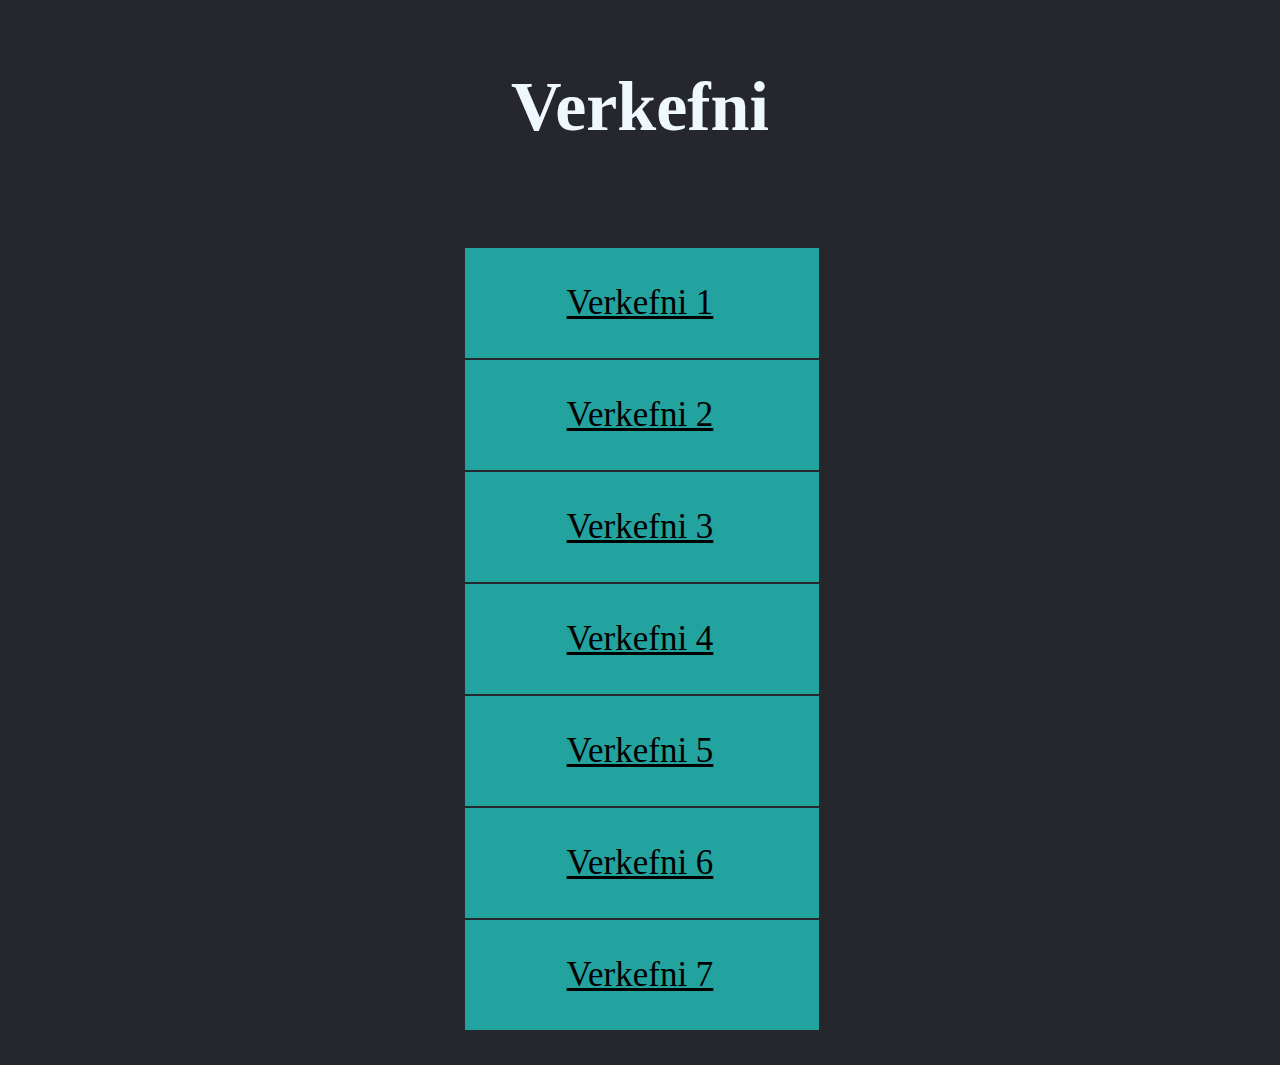
<file: index.html>
<!DOCTYPE html>
<html lang="en">
<head>
    <meta charset="UTF-8">
    <meta http-equiv="X-UA-Compatible" content="IE=edge">
    <meta name="viewport" content="width=device-width, initial-scale=1.0">
    <link rel="stylesheet" href="styles.css">
    <title>Project selector</title>
</head>
<body>
    <header>
        <div>
            <h1>Verkefni</h1>
        </div>
    </header>
    <main>
        <ul class="project-list">
            <li><a href="vef-verkefni-1-hinrik/vef-verkefni-hinrik.html">Verkefni 1</a> </li>
            <li><a href="Verkefnapakki_2-Hinrik/verkefni2_1-2.html">Verkefni 2</a> </li>
            <li><a href="vef-verkefni-3-Hinrik/index.html">Verkefni 3</a> </li>
            <li><a href="Verkefnapakki_4/index.html">Verkefni 4</a> </li>
            <li><a href="vef-verkefni-5-hinrik/verkefni-5-1.html">Verkefni 5</a> </li>
            <li><a href="verkefni-6">Verkefni 6</a> </li>
            <li><a href="vef-lokaverkefni/index.html">Verkefni 7</a> </li>
        </ul>
    </main>
</body>
</html>
</file>
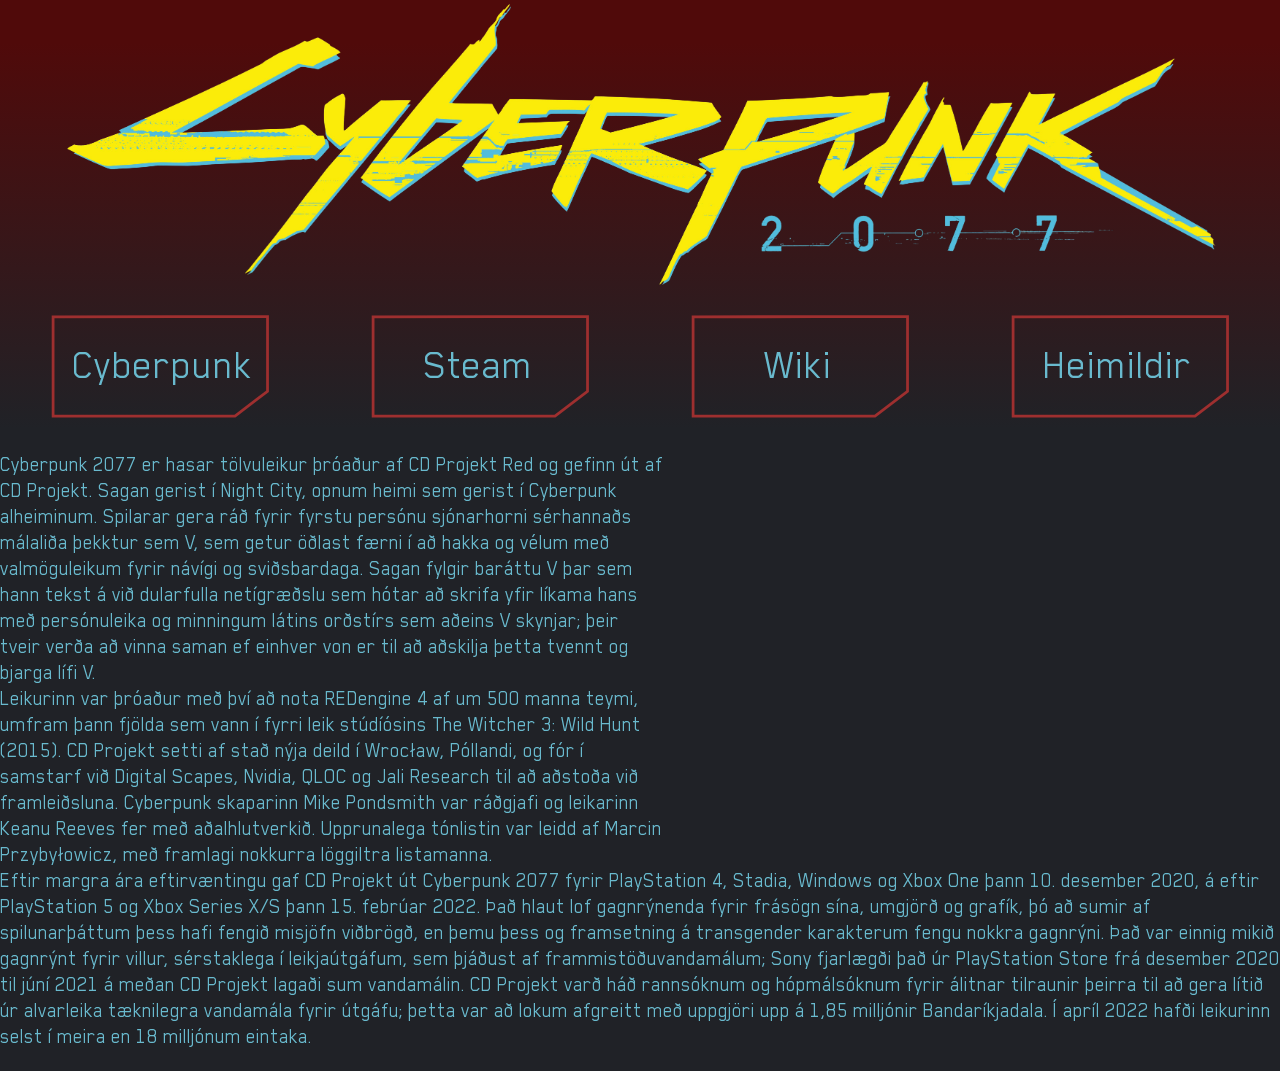
<file: vef-lokaverkefni/index.html>
<!DOCTYPE html>
<html lang="en">
<head>
    <meta charset="UTF-8">
    <meta http-equiv="X-UA-Compatible" content="IE=edge">
    <meta name="viewport" content="width=device-width, initial-scale=1.0">
    <link rel="stylesheet" type="text/css" href="styles.css">
    <title>Lokaverkefni</title>
</head>
<body>
    <header>
        <div class="img-div">
            <img src="media/cyberpunk2077.png" alt="cyberpunk2077 logo" class="logo">
        </div>
        <ul class="button-list">
            <li><div class="button-container">
                <img src="media/cut-box.svg">
                <a class="button-text" href="https://cyberpunk.net" target="_blank">Cyberpunk</a>
                </div>
            </li>
            <li><div class="button-container">
                <img src="media/cut-box.svg">
                <a class="button-text" href="https://store.steampowered.com/app/1091500/Cyberpunk_2077/" target="_blank">Steam</a>
                </div>
            </li>
            <li><div class="button-container">
                <img src="media/cut-box.svg">
                <a class="button-text" href="https://cyberpunk.fandom.com/wiki/Cyberpunk_2077" target="_blank">Wiki</a>
                </div>
            </li>
            <li><div class="button-container">
                <img src="media/cut-box.svg">
                <a class="button-text" href="heimildir.html">Heimildir</a>
                </div>
            </li>
        </ul>
    </header>
    <main>
        <iframe width="800" height="450" src="https://www.youtube-nocookie.com/embed/8X2kIfS6fb8" title="YouTube video player" frameborder="0" allow="accelerometer; autoplay; clipboard-write; encrypted-media; gyroscope; picture-in-picture" allowfullscreen></iframe>
        <p>Cyberpunk 2077 er hasar tölvuleikur þróaður af CD Projekt Red og gefinn út af CD Projekt. Sagan gerist í Night City, opnum heimi sem gerist í Cyberpunk alheiminum. Spilarar gera ráð fyrir fyrstu persónu sjónarhorni sérhannaðs málaliða þekktur sem V, sem getur öðlast færni í að hakka og vélum með valmöguleikum fyrir návígi og sviðsbardaga. Sagan fylgir baráttu V þar sem hann tekst á við dularfulla netígræðslu sem hótar að skrifa yfir líkama hans með persónuleika og minningum látins orðstírs sem aðeins V skynjar; þeir tveir verða að vinna saman ef einhver von er til að aðskilja þetta tvennt og bjarga lífi V. <br/>
    
            Leikurinn var þróaður með því að nota REDengine 4 af um 500 manna teymi, umfram þann fjölda sem vann í fyrri leik stúdíósins The Witcher 3: Wild Hunt (2015). CD Projekt setti af stað nýja deild í Wrocław, Póllandi, og fór í samstarf við Digital Scapes, Nvidia, QLOC og Jali Research til að aðstoða við framleiðsluna. Cyberpunk skaparinn Mike Pondsmith var ráðgjafi og leikarinn Keanu Reeves fer með aðalhlutverkið. Upprunalega tónlistin var leidd af Marcin Przybyłowicz, með framlagi nokkurra löggiltra listamanna. <br/>
            
            Eftir margra ára eftirvæntingu gaf CD Projekt út Cyberpunk 2077 fyrir PlayStation 4, Stadia, Windows og Xbox One þann 10. desember 2020, á eftir PlayStation 5 og Xbox Series X/S þann 15. febrúar 2022. Það hlaut lof gagnrýnenda fyrir frásögn sína, umgjörð og grafík, þó að sumir af spilunarþáttum þess hafi fengið misjöfn viðbrögð, en þemu þess og framsetning á transgender karakterum fengu nokkra gagnrýni. Það var einnig mikið gagnrýnt fyrir villur, sérstaklega í leikjaútgáfum, sem þjáðust af frammistöðuvandamálum; Sony fjarlægði það úr PlayStation Store frá desember 2020 til júní 2021 á meðan CD Projekt lagaði sum vandamálin. CD Projekt varð háð rannsóknum og hópmálsóknum fyrir álitnar tilraunir þeirra til að gera lítið úr alvarleika tæknilegra vandamála fyrir útgáfu; þetta var að lokum afgreitt með uppgjöri upp á 1,85 milljónir Bandaríkjadala. Í apríl 2022 hafði leikurinn selst í meira en 18 milljónum eintaka. <br/>
        </p>
    </main>

</body>
</html>
</file>
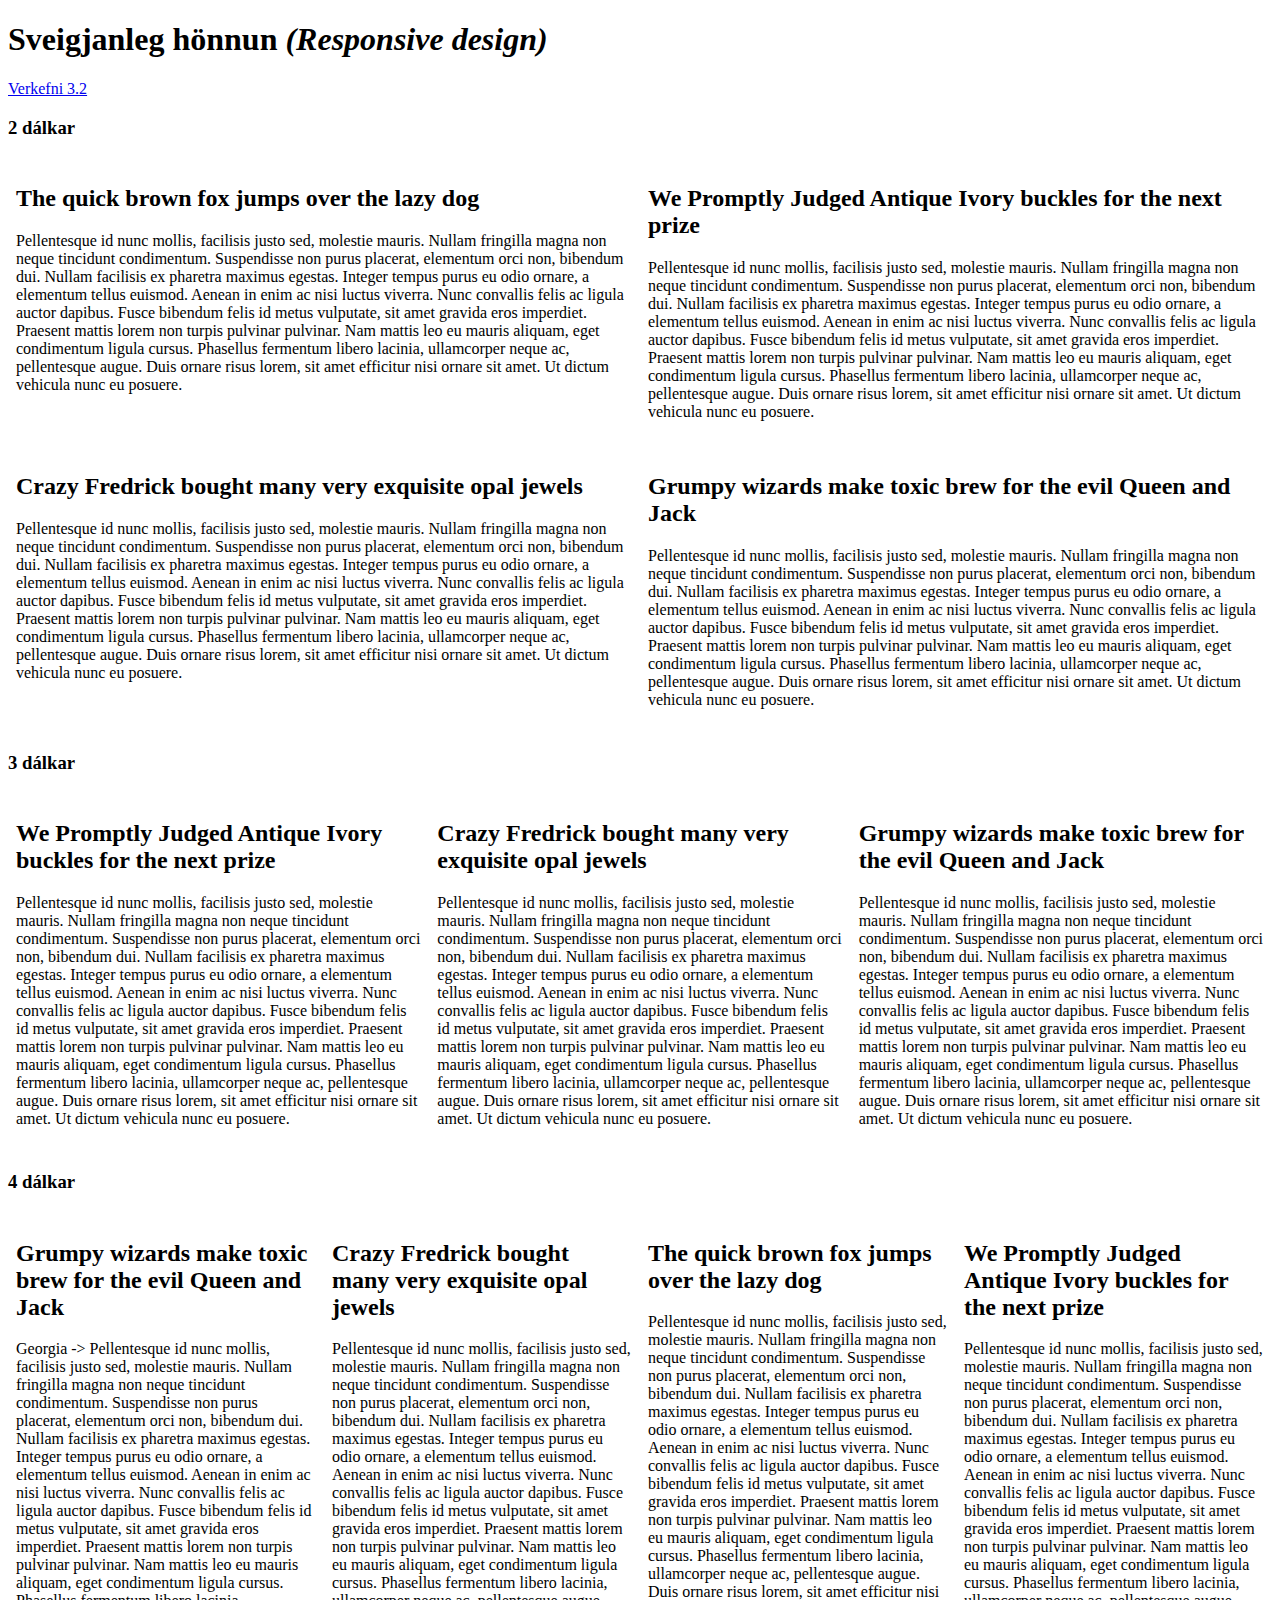
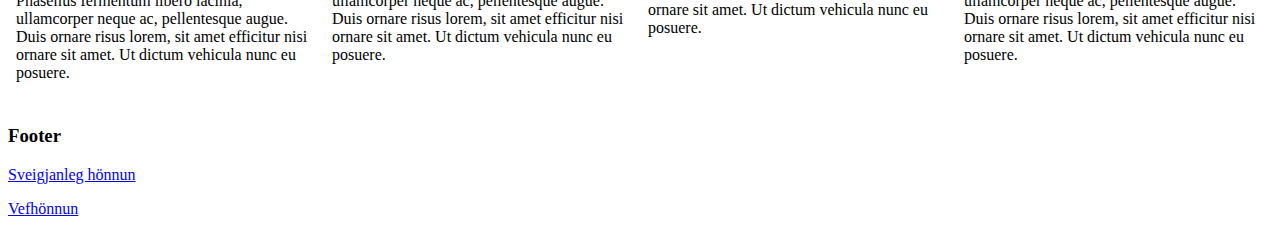
<file: vef-verkefni-3-Hinrik/index.html>
<!DOCTYPE html>
<html>
<head>
	<meta charset="utf-8">
	<meta name="viewport" content="width=device-width, initial-scale=1.0">
	<meta name="description" content="CSS Grid, Responsive Design, Svegjanleg hönnun">
	<meta name="author" content="GJG">
	<title>Verkefni 3.1 Sveigjanleg hönnun</title>
	<link rel="stylesheet" type="text/css" href="style.css"><!-- tengdu þína stílsíðu hér -->
</head>
<body>
	<header>
		<h1>Sveigjanleg hönnun <em>(Responsive design)</em></h1>
		<p><a href="../verkefni-32/">Verkefni 3.2</a></p>
	</header>
	<h3>2 dálkar</h3>
	<section class="col-2"><!--ath-->
		<div>
			<h2>The quick brown fox jumps over the lazy dog</h2>
			<p>Pellentesque id nunc mollis, facilisis justo sed, molestie mauris. Nullam fringilla magna non neque tincidunt condimentum. Suspendisse non purus placerat, elementum orci non, bibendum dui. Nullam facilisis ex pharetra maximus egestas. Integer tempus purus eu odio ornare, a elementum tellus euismod. Aenean in enim ac nisi luctus viverra. Nunc convallis felis ac ligula auctor dapibus. Fusce bibendum felis id metus vulputate, sit amet gravida eros imperdiet. Praesent mattis lorem non turpis pulvinar pulvinar. Nam mattis leo eu mauris aliquam, eget condimentum ligula cursus. Phasellus fermentum libero lacinia, ullamcorper neque ac, pellentesque augue. Duis ornare risus lorem, sit amet efficitur nisi ornare sit amet. Ut dictum vehicula nunc eu posuere.
			</p>
		</div>
		<div>
			<h2>We Promptly Judged Antique Ivory buckles for the next prize</h2>
			<p>Pellentesque id nunc mollis, facilisis justo sed, molestie mauris. Nullam fringilla magna non neque tincidunt condimentum. Suspendisse non purus placerat, elementum orci non, bibendum dui. Nullam facilisis ex pharetra maximus egestas. Integer tempus purus eu odio ornare, a elementum tellus euismod. Aenean in enim ac nisi luctus viverra. Nunc convallis felis ac ligula auctor dapibus. Fusce bibendum felis id metus vulputate, sit amet gravida eros imperdiet. Praesent mattis lorem non turpis pulvinar pulvinar. Nam mattis leo eu mauris aliquam, eget condimentum ligula cursus. Phasellus fermentum libero lacinia, ullamcorper neque ac, pellentesque augue. Duis ornare risus lorem, sit amet efficitur nisi ornare sit amet. Ut dictum vehicula nunc eu posuere.
			</p>
		</div>
		<div>
			<h2>Crazy Fredrick bought many very exquisite opal jewels</h2>
			<p>Pellentesque id nunc mollis, facilisis justo sed, molestie mauris. Nullam fringilla magna non neque tincidunt condimentum. Suspendisse non purus placerat, elementum orci non, bibendum dui. Nullam facilisis ex pharetra maximus egestas. Integer tempus purus eu odio ornare, a elementum tellus euismod. Aenean in enim ac nisi luctus viverra. Nunc convallis felis ac ligula auctor dapibus. Fusce bibendum felis id metus vulputate, sit amet gravida eros imperdiet. Praesent mattis lorem non turpis pulvinar pulvinar. Nam mattis leo eu mauris aliquam, eget condimentum ligula cursus. Phasellus fermentum libero lacinia, ullamcorper neque ac, pellentesque augue. Duis ornare risus lorem, sit amet efficitur nisi ornare sit amet. Ut dictum vehicula nunc eu posuere.
			</p>		
		</div>
		<div>
			<h2>Grumpy wizards make toxic brew for the evil Queen and Jack</h2>
			<p>Pellentesque id nunc mollis, facilisis justo sed, molestie mauris. Nullam fringilla magna non neque tincidunt condimentum. Suspendisse non purus placerat, elementum orci non, bibendum dui. Nullam facilisis ex pharetra maximus egestas. Integer tempus purus eu odio ornare, a elementum tellus euismod. Aenean in enim ac nisi luctus viverra. Nunc convallis felis ac ligula auctor dapibus. Fusce bibendum felis id metus vulputate, sit amet gravida eros imperdiet. Praesent mattis lorem non turpis pulvinar pulvinar. Nam mattis leo eu mauris aliquam, eget condimentum ligula cursus. Phasellus fermentum libero lacinia, ullamcorper neque ac, pellentesque augue. Duis ornare risus lorem, sit amet efficitur nisi ornare sit amet. Ut dictum vehicula nunc eu posuere.
			</p>		
		</div>
	</section>
	<h3>3 dálkar</h3>
	<section class="col-3"><!--ath-->
		<div>
			<h2>We Promptly Judged Antique Ivory buckles for the next prize</h2>
			<p>Pellentesque id nunc mollis, facilisis justo sed, molestie mauris. Nullam fringilla magna non neque tincidunt condimentum. Suspendisse non purus placerat, elementum orci non, bibendum dui. Nullam facilisis ex pharetra maximus egestas. Integer tempus purus eu odio ornare, a elementum tellus euismod. Aenean in enim ac nisi luctus viverra. Nunc convallis felis ac ligula auctor dapibus. Fusce bibendum felis id metus vulputate, sit amet gravida eros imperdiet. Praesent mattis lorem non turpis pulvinar pulvinar. Nam mattis leo eu mauris aliquam, eget condimentum ligula cursus. Phasellus fermentum libero lacinia, ullamcorper neque ac, pellentesque augue. Duis ornare risus lorem, sit amet efficitur nisi ornare sit amet. Ut dictum vehicula nunc eu posuere.</p>
		</div>
		<div>
			<h2>Crazy Fredrick bought many very exquisite opal jewels</h2>
			<p>Pellentesque id nunc mollis, facilisis justo sed, molestie mauris. Nullam fringilla magna non neque tincidunt condimentum. Suspendisse non purus placerat, elementum orci non, bibendum dui. Nullam facilisis ex pharetra maximus egestas. Integer tempus purus eu odio ornare, a elementum tellus euismod. Aenean in enim ac nisi luctus viverra. Nunc convallis felis ac ligula auctor dapibus. Fusce bibendum felis id metus vulputate, sit amet gravida eros imperdiet. Praesent mattis lorem non turpis pulvinar pulvinar. Nam mattis leo eu mauris aliquam, eget condimentum ligula cursus. Phasellus fermentum libero lacinia, ullamcorper neque ac, pellentesque augue. Duis ornare risus lorem, sit amet efficitur nisi ornare sit amet. Ut dictum vehicula nunc eu posuere.</p>
		</div>
		<div>
			<h2>Grumpy wizards make toxic brew for the evil Queen and Jack</h2>
			<p>Pellentesque id nunc mollis, facilisis justo sed, molestie mauris. Nullam fringilla magna non neque tincidunt condimentum. Suspendisse non purus placerat, elementum orci non, bibendum dui. Nullam facilisis ex pharetra maximus egestas. Integer tempus purus eu odio ornare, a elementum tellus euismod. Aenean in enim ac nisi luctus viverra. Nunc convallis felis ac ligula auctor dapibus. Fusce bibendum felis id metus vulputate, sit amet gravida eros imperdiet. Praesent mattis lorem non turpis pulvinar pulvinar. Nam mattis leo eu mauris aliquam, eget condimentum ligula cursus. Phasellus fermentum libero lacinia, ullamcorper neque ac, pellentesque augue. Duis ornare risus lorem, sit amet efficitur nisi ornare sit amet. Ut dictum vehicula nunc eu posuere.</p>
		</div>
	</section>
	<h3>4 dálkar</h3>
    <section class="col-4"><!--ath-->
        <div>  
            <h2>Grumpy wizards make toxic brew for the evil Queen and Jack</h2>
			<p>Georgia -> Pellentesque id nunc mollis, facilisis justo sed, molestie mauris. Nullam fringilla magna non neque tincidunt condimentum. Suspendisse non purus placerat, elementum orci non, bibendum dui. Nullam facilisis ex pharetra maximus egestas. Integer tempus purus eu odio ornare, a elementum tellus euismod. Aenean in enim ac nisi luctus viverra. Nunc convallis felis ac ligula auctor dapibus. Fusce bibendum felis id metus vulputate, sit amet gravida eros imperdiet. Praesent mattis lorem non turpis pulvinar pulvinar. Nam mattis leo eu mauris aliquam, eget condimentum ligula cursus. Phasellus fermentum libero lacinia, ullamcorper neque ac, pellentesque augue. Duis ornare risus lorem, sit amet efficitur nisi ornare sit amet. Ut dictum vehicula nunc eu posuere.
			</p>
        </div>
        <div>  
            <h2>Crazy Fredrick bought many very exquisite opal jewels</h2>
			<p>Pellentesque id nunc mollis, facilisis justo sed, molestie mauris. Nullam fringilla magna non neque tincidunt condimentum. Suspendisse non purus placerat, elementum orci non, bibendum dui. Nullam facilisis ex pharetra maximus egestas. Integer tempus purus eu odio ornare, a elementum tellus euismod. Aenean in enim ac nisi luctus viverra. Nunc convallis felis ac ligula auctor dapibus. Fusce bibendum felis id metus vulputate, sit amet gravida eros imperdiet. Praesent mattis lorem non turpis pulvinar pulvinar. Nam mattis leo eu mauris aliquam, eget condimentum ligula cursus. Phasellus fermentum libero lacinia, ullamcorper neque ac, pellentesque augue. Duis ornare risus lorem, sit amet efficitur nisi ornare sit amet. Ut dictum vehicula nunc eu posuere.
			</p>
        </div> 
        <div>  
            <h2>The quick brown fox jumps over the lazy dog</h2>
			<p>Pellentesque id nunc mollis, facilisis justo sed, molestie mauris. Nullam fringilla magna non neque tincidunt condimentum. Suspendisse non purus placerat, elementum orci non, bibendum dui. Nullam facilisis ex pharetra maximus egestas. Integer tempus purus eu odio ornare, a elementum tellus euismod. Aenean in enim ac nisi luctus viverra. Nunc convallis felis ac ligula auctor dapibus. Fusce bibendum felis id metus vulputate, sit amet gravida eros imperdiet. Praesent mattis lorem non turpis pulvinar pulvinar. Nam mattis leo eu mauris aliquam, eget condimentum ligula cursus. Phasellus fermentum libero lacinia, ullamcorper neque ac, pellentesque augue. Duis ornare risus lorem, sit amet efficitur nisi ornare sit amet. Ut dictum vehicula nunc eu posuere.
			</p>		
        </div>
        <div>  
            <h2>We Promptly Judged Antique Ivory buckles for the next prize</h2>
			<p>Pellentesque id nunc mollis, facilisis justo sed, molestie mauris. Nullam fringilla magna non neque tincidunt condimentum. Suspendisse non purus placerat, elementum orci non, bibendum dui. Nullam facilisis ex pharetra maximus egestas. Integer tempus purus eu odio ornare, a elementum tellus euismod. Aenean in enim ac nisi luctus viverra. Nunc convallis felis ac ligula auctor dapibus. Fusce bibendum felis id metus vulputate, sit amet gravida eros imperdiet. Praesent mattis lorem non turpis pulvinar pulvinar. Nam mattis leo eu mauris aliquam, eget condimentum ligula cursus. Phasellus fermentum libero lacinia, ullamcorper neque ac, pellentesque augue. Duis ornare risus lorem, sit amet efficitur nisi ornare sit amet. Ut dictum vehicula nunc eu posuere.
        </div> 
    </section>
	<footer>
		<h3>Footer</h3>
		<p><a href="https://www.w3schools.com/css/css_rwd_intro.asp">Sveigjanleg hönnun</a></p>
		<p><a href="https://developer.mozilla.org/en-US/docs/Learn" target="_blank">Vefhönnun</a></p>
	</footer>
</body>
</html>
</file>
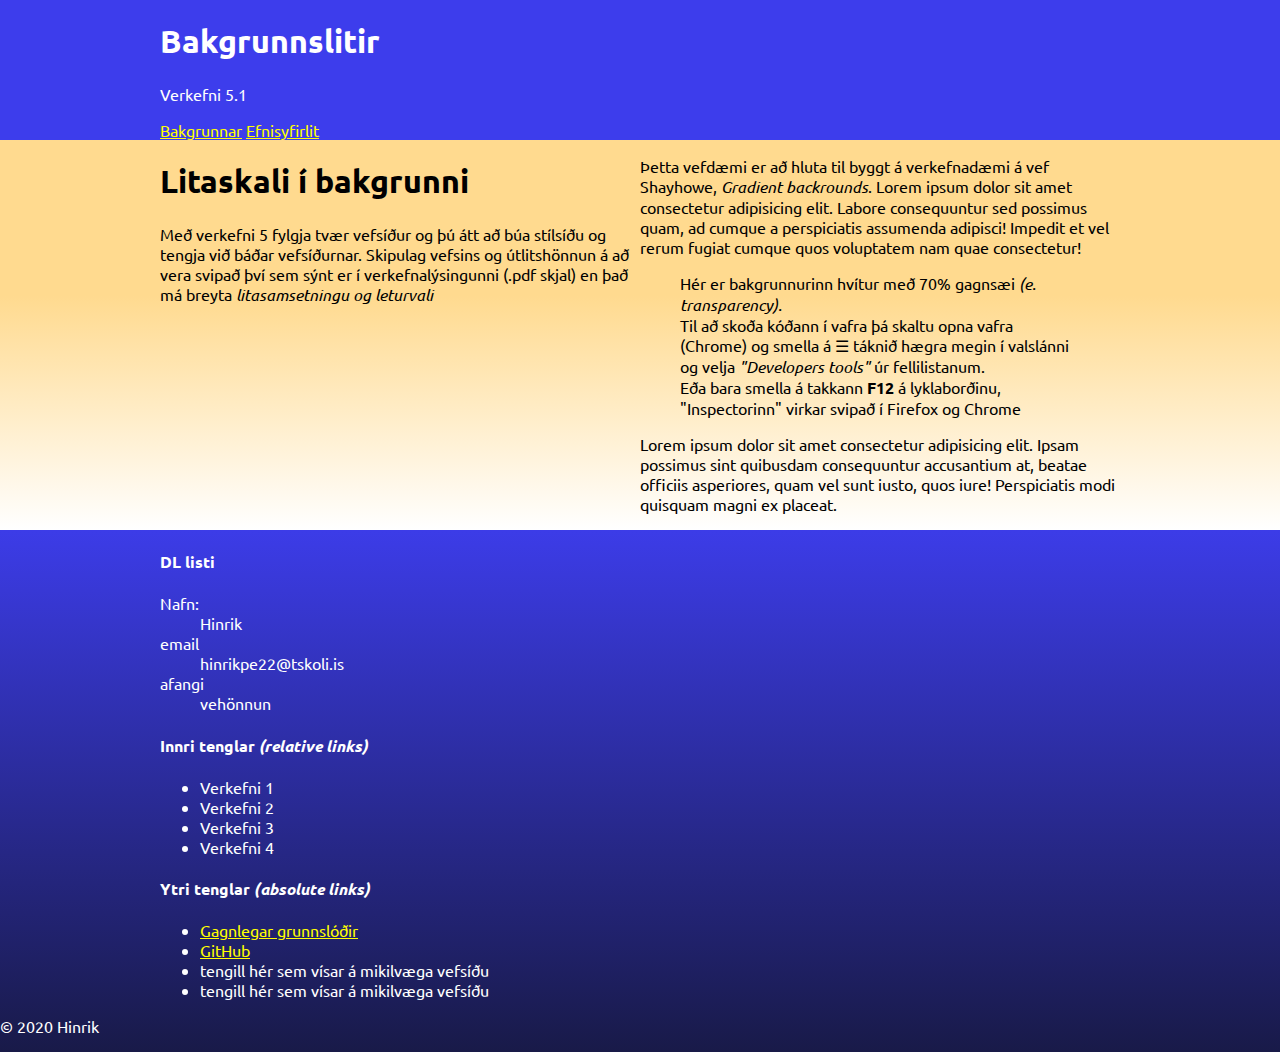
<file: Verkefnapakki_4/index.html>
<!DOCTYPE html>
<html lang="is">
  <head>
    <meta name="viewport" content="width=device-width, initial-scale=1.0">
    <meta charset="utf-8"> 
    <title>Verkefni 5.1 bakgrunnar</title>
    <link rel="stylesheet" href="4-1-styles.css">
    <link rel="stylesheet"
    href="https://fonts.googleapis.com/css?family=Ubuntu">

  </head>
  <body> 
    <header class="">
      <div>
        <h1>
          Bakgrunnslitir
        </h1>
      </div>
      <div>
        <p class="verkefni">Verkefni 5.1</p>
        <nav class="topnav">
          <a href="index.html" title="bakgrunnar">Bakgrunnar</a>
          <a href="innerlinks.html" title="Efnisyfirlit">Efnisyfirlit</a>
        </nav>
      </div>
    </header>
    <section class="gulur-bakgrunnur"> 
      <main class="">
        <section>
          <h1>Litaskali í bakgrunni </h1>
          <p>Með verkefni 5 fylgja tvær vefsíður og þú átt að búa stílsíðu og tengja við báðar vefsíðurnar. Skipulag vefsins og útlitshönnun á að vera svipað því sem sýnt er í verkefnalýsingunni (.pdf skjal) en það má breyta<em> litasamsetningu og leturvali</em></p>       
        </section>
        <section> 
          <p>Þetta vefdæmi er að hluta til byggt á verkefnadæmi á vef Shayhowe,<em> Gradient backrounds</em>. Lorem ipsum dolor sit amet consectetur adipisicing elit. Labore consequuntur sed possimus quam, ad cumque a perspiciatis assumenda adipisci! Impedit et vel rerum fugiat cumque quos voluptatem nam quae consectetur! </p>
          <blockquote>Hér er bakgrunnurinn hvítur með 70% gagnsæi <i>(e. transparency).</i><br>Til að skoða kóðann í vafra þá skaltu opna vafra (Chrome) og smella á &#9776; táknið hægra megin í valslánni og velja <em>"Developers tools"</em> úr fellilistanum.<br> Eða bara smella á takkann <b>F12</b> á lyklaborðinu, "Inspectorinn" virkar svipað í Firefox og Chrome</blockquote></p>
          <p>Lorem ipsum dolor sit amet consectetur adipisicing elit. Ipsam possimus sint quibusdam consequuntur accusantium at, beatae officiis asperiores, quam vel sunt iusto, quos iure! Perspiciatis modi quisquam magni ex placeat.</p>
        </section>
      </main>
    </section>
    <footer class="">
        <nav>
          <h4>DL listi </h4>
          <dl><!--Description list, nafn tölvupóstur og áfangi-->
            <dt>Nafn:</dt>
              <dd>Hinrik</dd>
            <dt>email</dt>
              <dd>hinrikpe22@tskoli.is</dd>
            <dt>afangi</dt>
              <dd>vehönnun</dd>
          </dl>
        </nav>
        <nav>
          <h4>Innri tenglar <em>(relative links)</em></h4>
            <ul><!-- inner links! hér þarf að aðlaga slóðir að eigin verkefnum -->
              <li>Verkefni 1</li>
              <li>Verkefni 2</li>
              <li>Verkefni 3</li>
              <li>Verkefni 4</li>
            </ul>
        </nav>
        <nav>
          <h4>Ytri tenglar <em>(absolute links)</em></h4>
          <ul> <!-- Absolute links "target _blank" opnar nýjan glugga í vafranum !aðeins notað þegar vísað er út úr eigin vef-->
            <li> 
              <a href="https://vefgrunnur.github.io/bjargir.html" target="_blank" title="Vefgrunnur">Gagnlegar grunnslóðir</a>        
            </li>  
            <li>
              <a href="https://github.com" target="_blank" title="GitHub frumsíða">GitHub</a>
            </li>
            <li>
              tengill hér sem vísar á mikilvæga vefsíðu 
            </li>
            <li>
                tengill hér sem vísar á mikilvæga vefsíðu 
            </li>
        </nav>
      </footer>
    <p class="copy">&copy; 2020 Hinrik</p>
  </body>
</html>
</file>
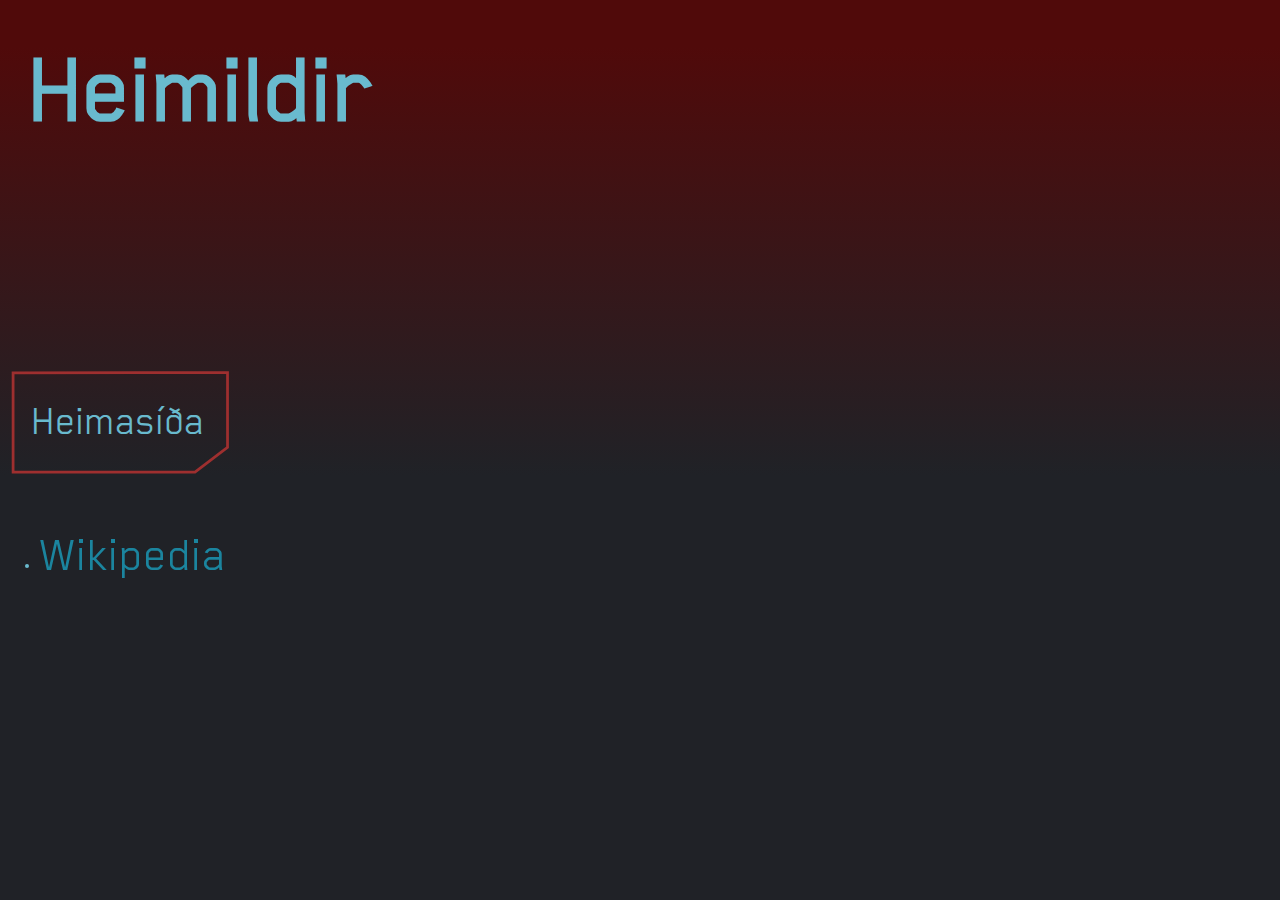
<file: vef-lokaverkefni/heimildir.html>
<!DOCTYPE html>
<html lang="en">
<head>
    <meta charset="UTF-8">
    <meta http-equiv="X-UA-Compatible" content="IE=edge">
    <meta name="viewport" content="width=device-width, initial-scale=1.0">
    <link rel="stylesheet" type="text/css" href="styles.css">
    <title>Heimildir</title>
</head>
<body>
    <header>
        <h1 style="height: 300px; font-size: 100px; margin: 0px; padding: 30px;">Heimildir</h1>
        <div class="button-container">
            <img src="media/cut-box.svg">
            <a class="button-text" href="index.html">Heimasíða</a>
        </div>
    </header>
    <main>
        <ul style="margin-top:50px ;">
            <li><a href="https://en.wikipedia.org/wiki/Cyberpunk_2077" class="heimildalink" target="_blank">Wikipedia</a></li>
        </ul>
    </main>
</body>
</html>
</file>
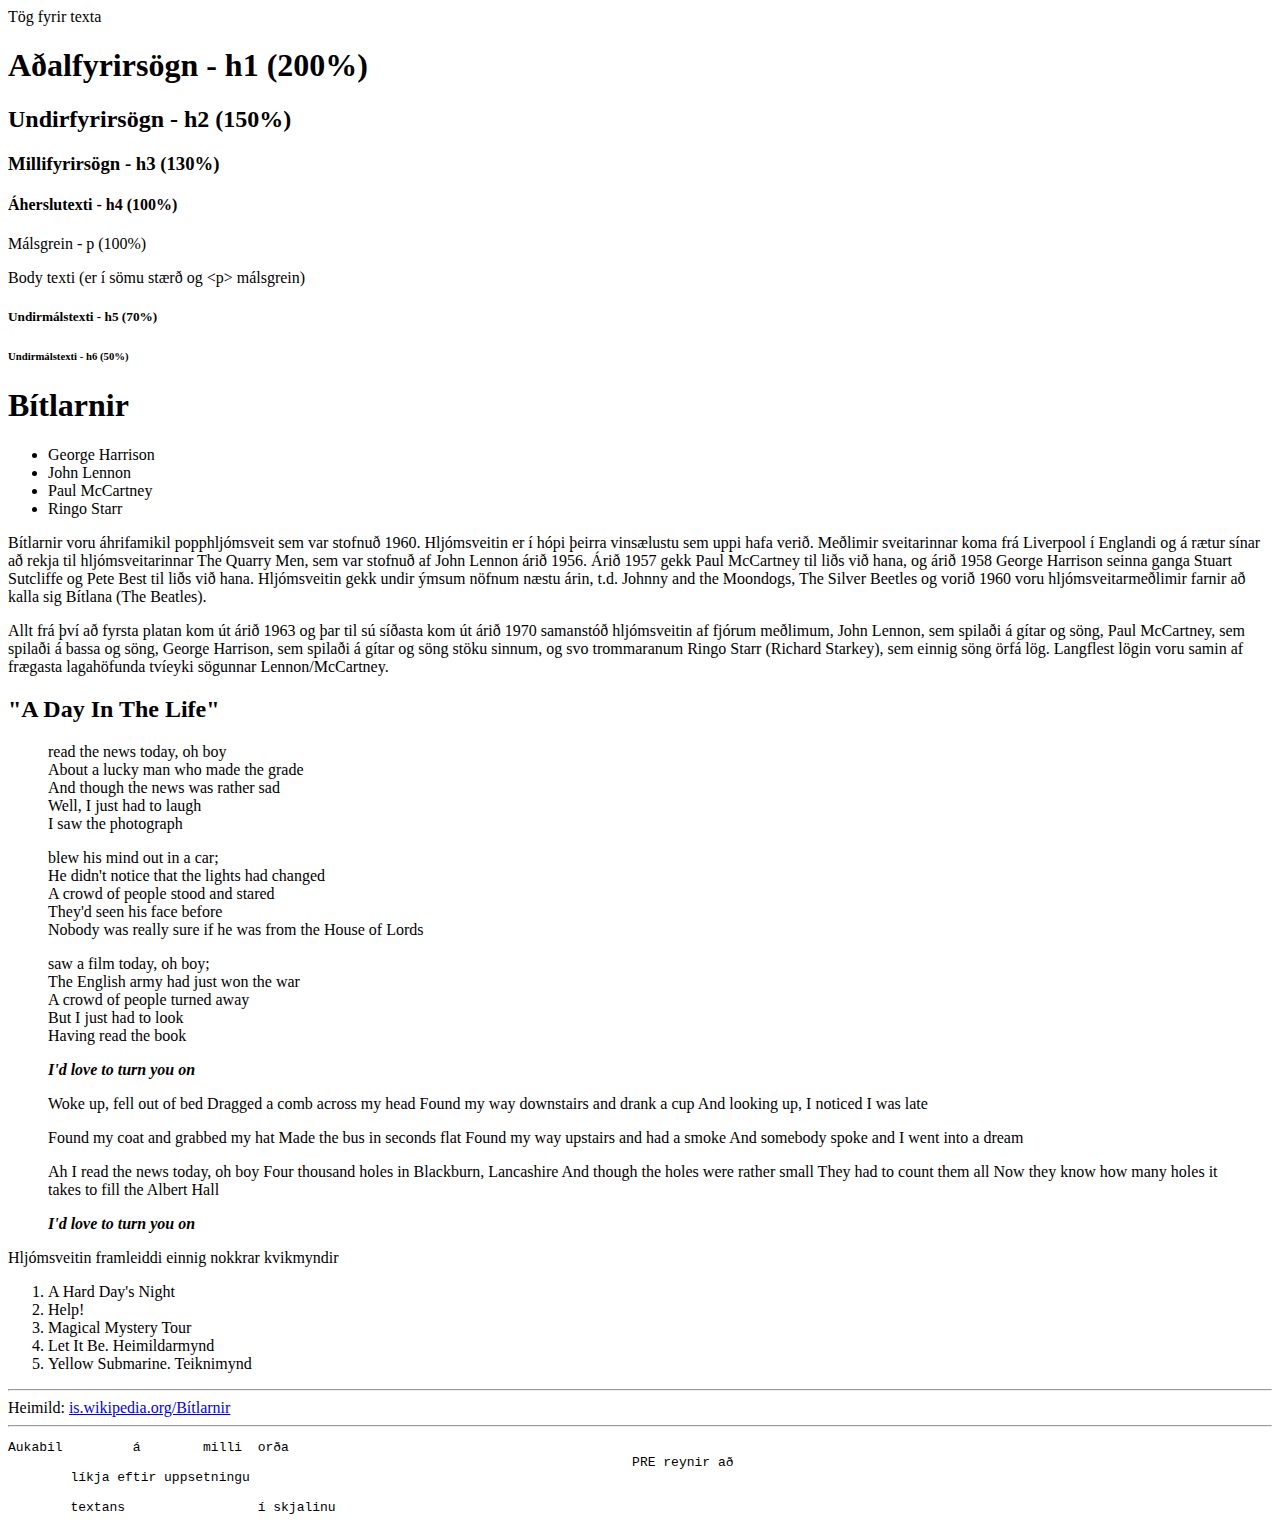
<file: vef-verkefni-1-hinrik/vef-verfefni1-noCss.html>
<!DOCTYPE html>
<html lang="en">
  <head>
    <meta charset="UTF-8">
    <meta name="viewport" content="width=device-width, initial-scale=1.0">
    <meta http-equiv="X-UA-Compatible" content="ie=edge">
    <title>Bítlarnir</title>
  </head>
  <body>
	Tög fyrir texta

<h1>Aðalfyrirsögn - h1 (200%)</h1>

<h2>Undirfyrirsögn - h2 (150%)</h2>

<h3>Millifyrirsögn - h3 (130%)</h3>

<h4>Áherslutexti - h4 (100%)</h4>

<p>Málsgrein - p (100%)</p> 

Body texti (er í sömu stærð og &lt;p&gt; málsgrein)

<h5>Undirmálstexti - h5 (70%)</h5> 

<h6>Undirmálstexti - h6 (50%)</h6>

<h1>Bítlarnir</h1>
<ul>
    <li>George Harrison</li>
    <li>John Lennon</li>
    <li>Paul McCartney</li>
    <li>Ringo Starr</li>
</ul>
<p>Bítlarnir voru áhrifamikil popphljómsveit sem var stofnuð 1960. Hljómsveitin er í hópi þeirra vinsælustu sem uppi hafa verið. Meðlimir sveitarinnar koma frá Liverpool í Englandi og á rætur sínar að rekja til hljómsveitarinnar The Quarry Men, sem var stofnuð af John Lennon árið 1956. Árið 1957 gekk Paul McCartney til liðs við hana, og árið 1958 George Harrison seinna ganga Stuart Sutcliffe og Pete Best til liðs við hana. Hljómsveitin gekk undir ýmsum nöfnum næstu árin, t.d. Johnny and the Moondogs, The Silver Beetles og vorið 1960 voru hljómsveitarmeðlimir farnir að kalla sig Bítlana (The Beatles).</p>

<p>Allt frá því að fyrsta platan kom út árið 1963 og þar til sú síðasta kom út árið 1970 samanstóð hljómsveitin af fjórum meðlimum, John Lennon, sem spilaði á gítar og söng, Paul McCartney, sem spilaði á bassa og söng, George Harrison, sem spilaði á gítar og söng stöku sinnum, og svo trommaranum Ringo Starr (Richard Starkey), sem einnig söng örfá lög. Langflest lögin voru samin af frægasta lagahöfunda tvíeyki sögunnar Lennon/McCartney. </p>

<h2><strong>"A Day In The Life"</strong></h2>

<blockquote> read the news today, oh boy<br>
About a lucky man who made the grade<br>
And though the news was rather sad<br>
Well, I just had to laugh<br>
I saw the photograph</blockquote>

<blockquote> blew his mind out in a car;<br>
He didn't notice that the lights had changed<br>
A crowd of people stood and stared<br>
They'd seen his face before<br>
Nobody was really sure if he was from the House of Lords</blockquote>

<blockquote> saw a film today, oh boy;<br>
The English army had just won the war<br>
A crowd of people turned away<br>
But I just had to look<br>
Having read the book</blockquote>

<blockquote><strong><em>I'd love to turn you on</em></strong></blockquote>

<blockquote>Woke up, fell out of bed
Dragged a comb across my head
Found my way downstairs and drank a cup
And looking up, I noticed I was late</blockquote>

<blockquote>Found my coat and grabbed my hat
Made the bus in seconds flat
Found my way upstairs and had a smoke
And somebody spoke and I went into a dream</blockquote> 

<blockquote>Ah I read the news today, oh boy
Four thousand holes in Blackburn, Lancashire
And though the holes were rather small
They had to count them all
Now they know how many holes it takes to fill the Albert Hall</blockquote>

<blockquote><strong><em>I'd love to turn you on</em></strong></blockquote>

<p>Hljómsveitin framleiddi einnig nokkrar kvikmyndir</p>
<ol>
    <li>A Hard Day's Night </li>
    <li>Help!</li>
    <li>Magical Mystery Tour</li>
    <li>Let It Be. Heimildarmynd</li>
    <li>Yellow Submarine. Teiknimynd</li>
</ol>
<hr>
Heimild: <a href="https://is.wikipedia.org/wiki/B%C3%ADtlarnir">is.wikipedia.org/Bítlarnir</a>
<hr>
<pre>
Aukabil  	á 	 milli 	orða
										PRE reynir að 
	líkja eftir uppsetningu 

	textans			í skjalinu
</pre>
  </body>
</html>
</file>
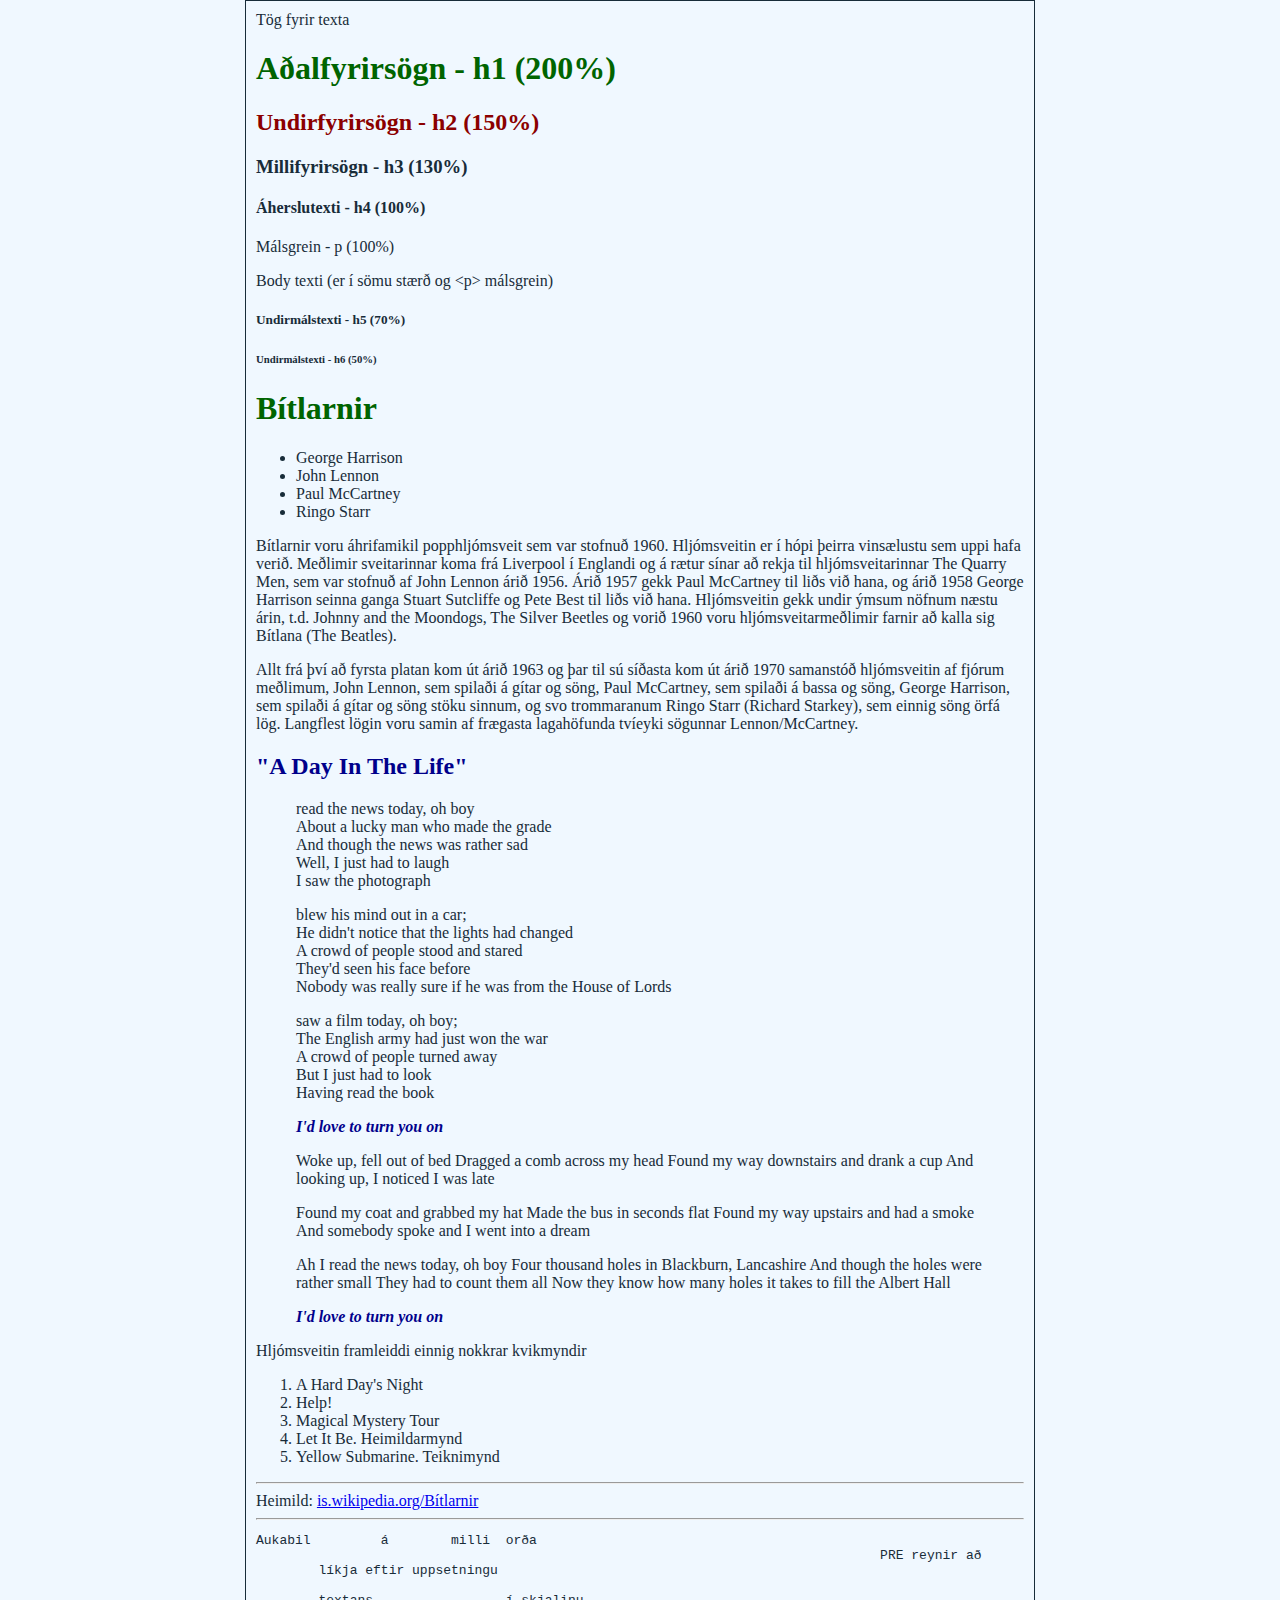
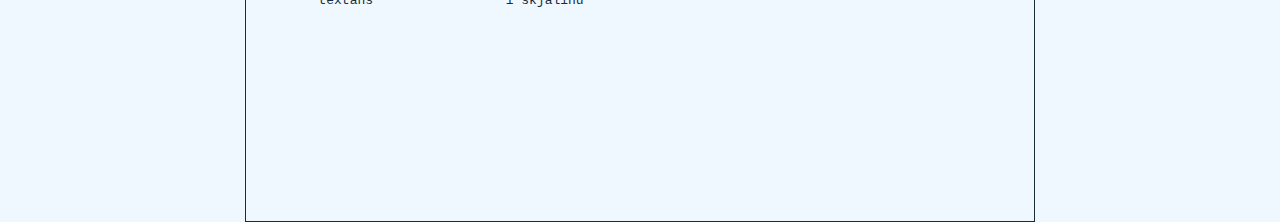
<file: vef-verkefni-1-hinrik/vef-verkefni-hinrik.html>
<!DOCTYPE html>
<html lang="en">
  <head>
    <meta charset="UTF-8">
    <meta name="viewport" content="width=device-width, initial-scale=1.0">
    <meta http-equiv="X-UA-Compatible" content="ie=edge">
    <title>Bítlarnir</title>
    <link rel="stylesheet" href="stuff-style.css">
  </head>
  <body>
	Tög fyrir texta

<h1>Aðalfyrirsögn - h1 (200%)</h1>

<h2>Undirfyrirsögn - h2 (150%)</h2>

<h3>Millifyrirsögn - h3 (130%)</h3>

<h4>Áherslutexti - h4 (100%)</h4>

<p>Málsgrein - p (100%)</p> 

Body texti (er í sömu stærð og &lt;p&gt; málsgrein)

<h5>Undirmálstexti - h5 (70%)</h5> 

<h6>Undirmálstexti - h6 (50%)</h6>

<h1>Bítlarnir</h1>
<ul>
    <li>George Harrison</li>
    <li>John Lennon</li>
    <li>Paul McCartney</li>
    <li>Ringo Starr</li>
</ul>
<p>Bítlarnir voru áhrifamikil popphljómsveit sem var stofnuð 1960. Hljómsveitin er í hópi þeirra vinsælustu sem uppi hafa verið. Meðlimir sveitarinnar koma frá Liverpool í Englandi og á rætur sínar að rekja til hljómsveitarinnar The Quarry Men, sem var stofnuð af John Lennon árið 1956. Árið 1957 gekk Paul McCartney til liðs við hana, og árið 1958 George Harrison seinna ganga Stuart Sutcliffe og Pete Best til liðs við hana. Hljómsveitin gekk undir ýmsum nöfnum næstu árin, t.d. Johnny and the Moondogs, The Silver Beetles og vorið 1960 voru hljómsveitarmeðlimir farnir að kalla sig Bítlana (The Beatles).</p>

<p>Allt frá því að fyrsta platan kom út árið 1963 og þar til sú síðasta kom út árið 1970 samanstóð hljómsveitin af fjórum meðlimum, John Lennon, sem spilaði á gítar og söng, Paul McCartney, sem spilaði á bassa og söng, George Harrison, sem spilaði á gítar og söng stöku sinnum, og svo trommaranum Ringo Starr (Richard Starkey), sem einnig söng örfá lög. Langflest lögin voru samin af frægasta lagahöfunda tvíeyki sögunnar Lennon/McCartney. </p>

<h2 class="quote"><strong>"A Day In The Life"</strong></h2>

<blockquote> read the news today, oh boy<br>
About a lucky man who made the grade<br>
And though the news was rather sad<br>
Well, I just had to laugh<br>
I saw the photograph</blockquote>

<blockquote> blew his mind out in a car;<br>
He didn't notice that the lights had changed<br>
A crowd of people stood and stared<br>
They'd seen his face before<br>
Nobody was really sure if he was from the House of Lords</blockquote>

<blockquote> saw a film today, oh boy;<br>
The English army had just won the war<br>
A crowd of people turned away<br>
But I just had to look<br>
Having read the book</blockquote>

<blockquote class="quote"><strong><em>I'd love to turn you on</em></strong></blockquote>

<blockquote>Woke up, fell out of bed
Dragged a comb across my head
Found my way downstairs and drank a cup
And looking up, I noticed I was late</blockquote>

<blockquote>Found my coat and grabbed my hat
Made the bus in seconds flat
Found my way upstairs and had a smoke
And somebody spoke and I went into a dream</blockquote> 

<blockquote>Ah I read the news today, oh boy
Four thousand holes in Blackburn, Lancashire
And though the holes were rather small
They had to count them all
Now they know how many holes it takes to fill the Albert Hall</blockquote>

<blockquote class="quote"><strong><em>I'd love to turn you on</em></strong></blockquote>

<p>Hljómsveitin framleiddi einnig nokkrar kvikmyndir</p>
<ol>
    <li>A Hard Day's Night </li>
    <li>Help!</li>
    <li>Magical Mystery Tour</li>
    <li>Let It Be. Heimildarmynd</li>
    <li>Yellow Submarine. Teiknimynd</li>
</ol>
<hr>
Heimild: <a href="https://is.wikipedia.org/wiki/B%C3%ADtlarnir">is.wikipedia.org/Bítlarnir</a>
<hr>
<pre>
Aukabil  	á 	 milli 	orða
										PRE reynir að 
	líkja eftir uppsetningu 

	textans			í skjalinu
</pre>
  </body>
</html>
</file>
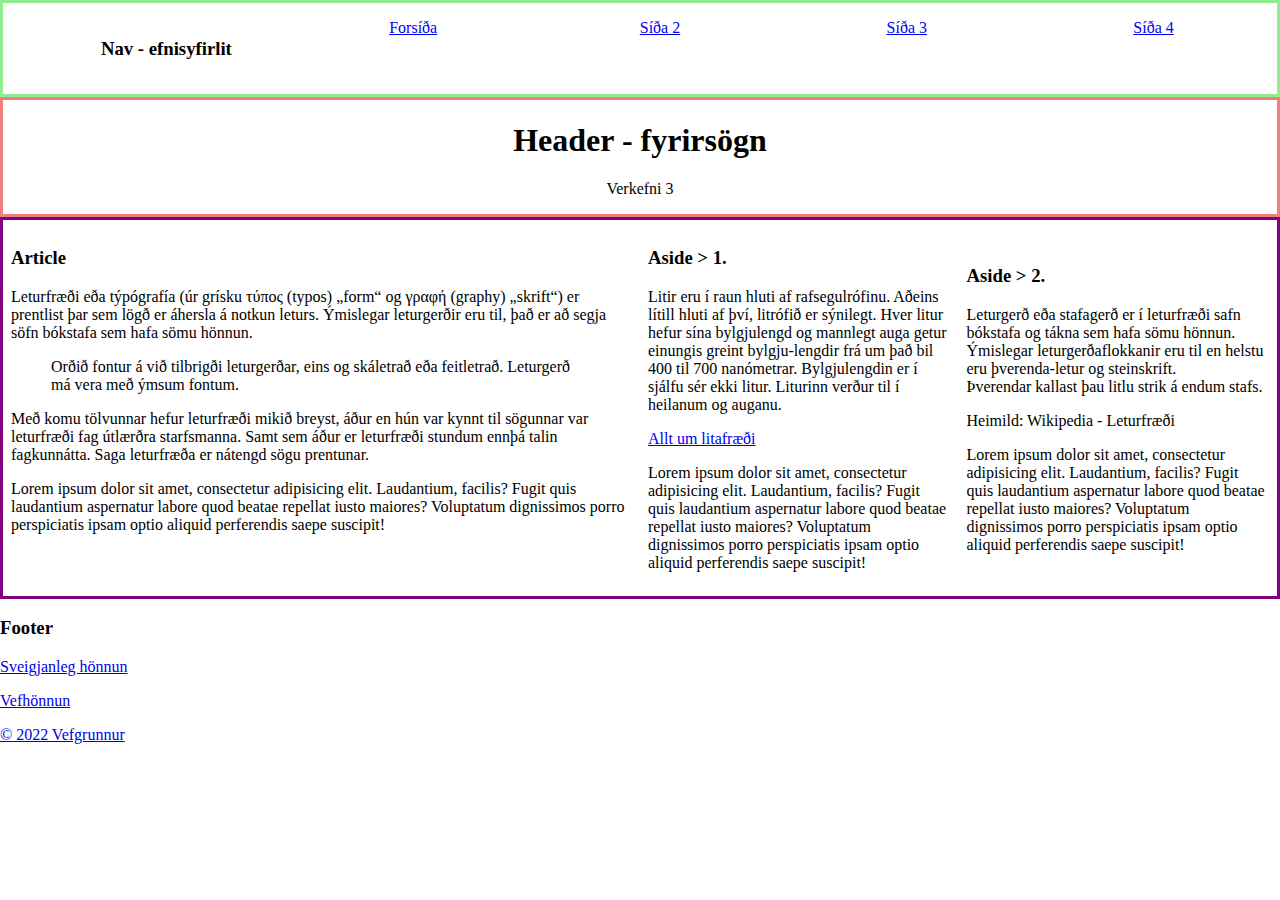
<file: vef-verkefni-3-Hinrik/semantics.html>
<!DOCTYPE html> 
<html> 
<head>
	<meta charset="utf-8">
	<meta name="viewport" content="width=device-width, initial-scale=1.0">
	<meta name="description" content="HTML layout, CSS Grid, Responsive Design, Svegjanleg hönnun">
	<meta name="author" content="Guðmundur Jón Guðjónsson">
	<title>Skipulag vefsíðu með Grid</title>
	<link rel="stylesheet" type="text/css" href="style-semantics.css">
</head>
<body>
	<nav class="topnav">
		<ul class="topmenu">
            <li><h3>Nav - efnisyfirlit</h3></li>
            <li><a href="index.html">Forsíða</a> </li>
            <li><a href="#">Síða 2</a></li>
            <li><a href="#">Síða 3</a></li> 
            <li><a href="#">Síða 4</a> </li>
        </ul>
	</nav>
	<header class="header">
		<h1>Header - fyrirsögn</h1>
		<p>Verkefni 3</p>
	</header>
	<main class="main">
		<article class="art1">
			<h3>Article </h3>
			<p>Leturfræði eða týpógrafía (úr grísku τύπος (typos) „form“ og γραφή (graphy) „skrift“) er prentlist þar sem lögð er áhersla á notkun leturs. Ýmislegar leturgerðir eru til, það er að segja söfn bókstafa sem hafa sömu hönnun. </p>
			<blockquote>Orðið fontur á við tilbrigði leturgerðar, eins og skáletrað eða feitletrað. Leturgerð má vera með ýmsum fontum.</blockquote>
			<p>Með komu tölvunnar hefur leturfræði mikið breyst, áður en hún var kynnt til sögunnar var leturfræði fag útlærðra starfsmanna. Samt sem áður er leturfræði stundum ennþá talin fagkunnátta. Saga leturfræða er nátengd sögu prentunar.
			</p>
            <p>Lorem ipsum dolor sit amet, consectetur adipisicing elit. Laudantium, facilis? Fugit quis laudantium aspernatur labore quod beatae repellat iusto maiores? Voluptatum dignissimos porro perspiciatis ipsam optio aliquid perferendis saepe suscipit!</p>
		</article>
        <aside class="as1">			
            <h3>Aside > 1.</h3>
            <p>Litir eru í raun hluti af rafsegulrófinu. Aðeins lítill hluti af því, litrófið er sýnilegt. Hver litur hefur sína bylgjulengd og mannlegt auga getur einungis greint bylgju-<wbr>lengdir frá um það bil 400 til 700 nanómetrar. Bylgjulengdin er í sjálfu sér ekki litur. Liturinn verður til í heilanum og auganu.
            </p><p><a href="http://vefir.multimedia.is/hafdis/lit/">Allt um litafræði</a></p>
            <p>Lorem ipsum dolor sit amet, consectetur adipisicing elit. Laudantium, facilis? Fugit quis laudantium aspernatur labore quod beatae repellat iusto maiores? Voluptatum dignissimos porro perspiciatis ipsam optio aliquid perferendis saepe suscipit!</p>
        </aside>
        <aside class="as2">
            <h3>Aside > 2.</h3>
            <p>Leturgerð eða stafagerð er í leturfræði safn bókstafa og tákna sem hafa sömu hönnun. Ýmislegar leturgerða<wbr>flokkanir eru til en helstu eru þverenda-<wbr>letur og steinskrift. <br>Þverendar kallast þau litlu strik á endum stafs.</p> 
            <p>Heimild: Wikipedia - Leturfræði</p>
            <p>Lorem ipsum dolor sit amet, consectetur adipisicing elit. Laudantium, facilis? Fugit quis laudantium aspernatur labore quod beatae repellat iusto maiores? Voluptatum dignissimos porro perspiciatis ipsam optio aliquid perferendis saepe suscipit!</p>
        </aside>
	</main>
	<footer class="footer">
		<h3>Footer</h3>
		<p><a href="https://www.w3schools.com/css/css_rwd_intro.asp">Sveigjanleg hönnun</a></p>
		<p><a href="https://developer.mozilla.org/en-US/docs/Learn" target="_blank">Vefhönnun</a></p>
		<p><a href="https://vefgrunnur.github.io">&copy; 2022 Vefgrunnur</a></p>
	</footer>
</body>
</html>
</file>
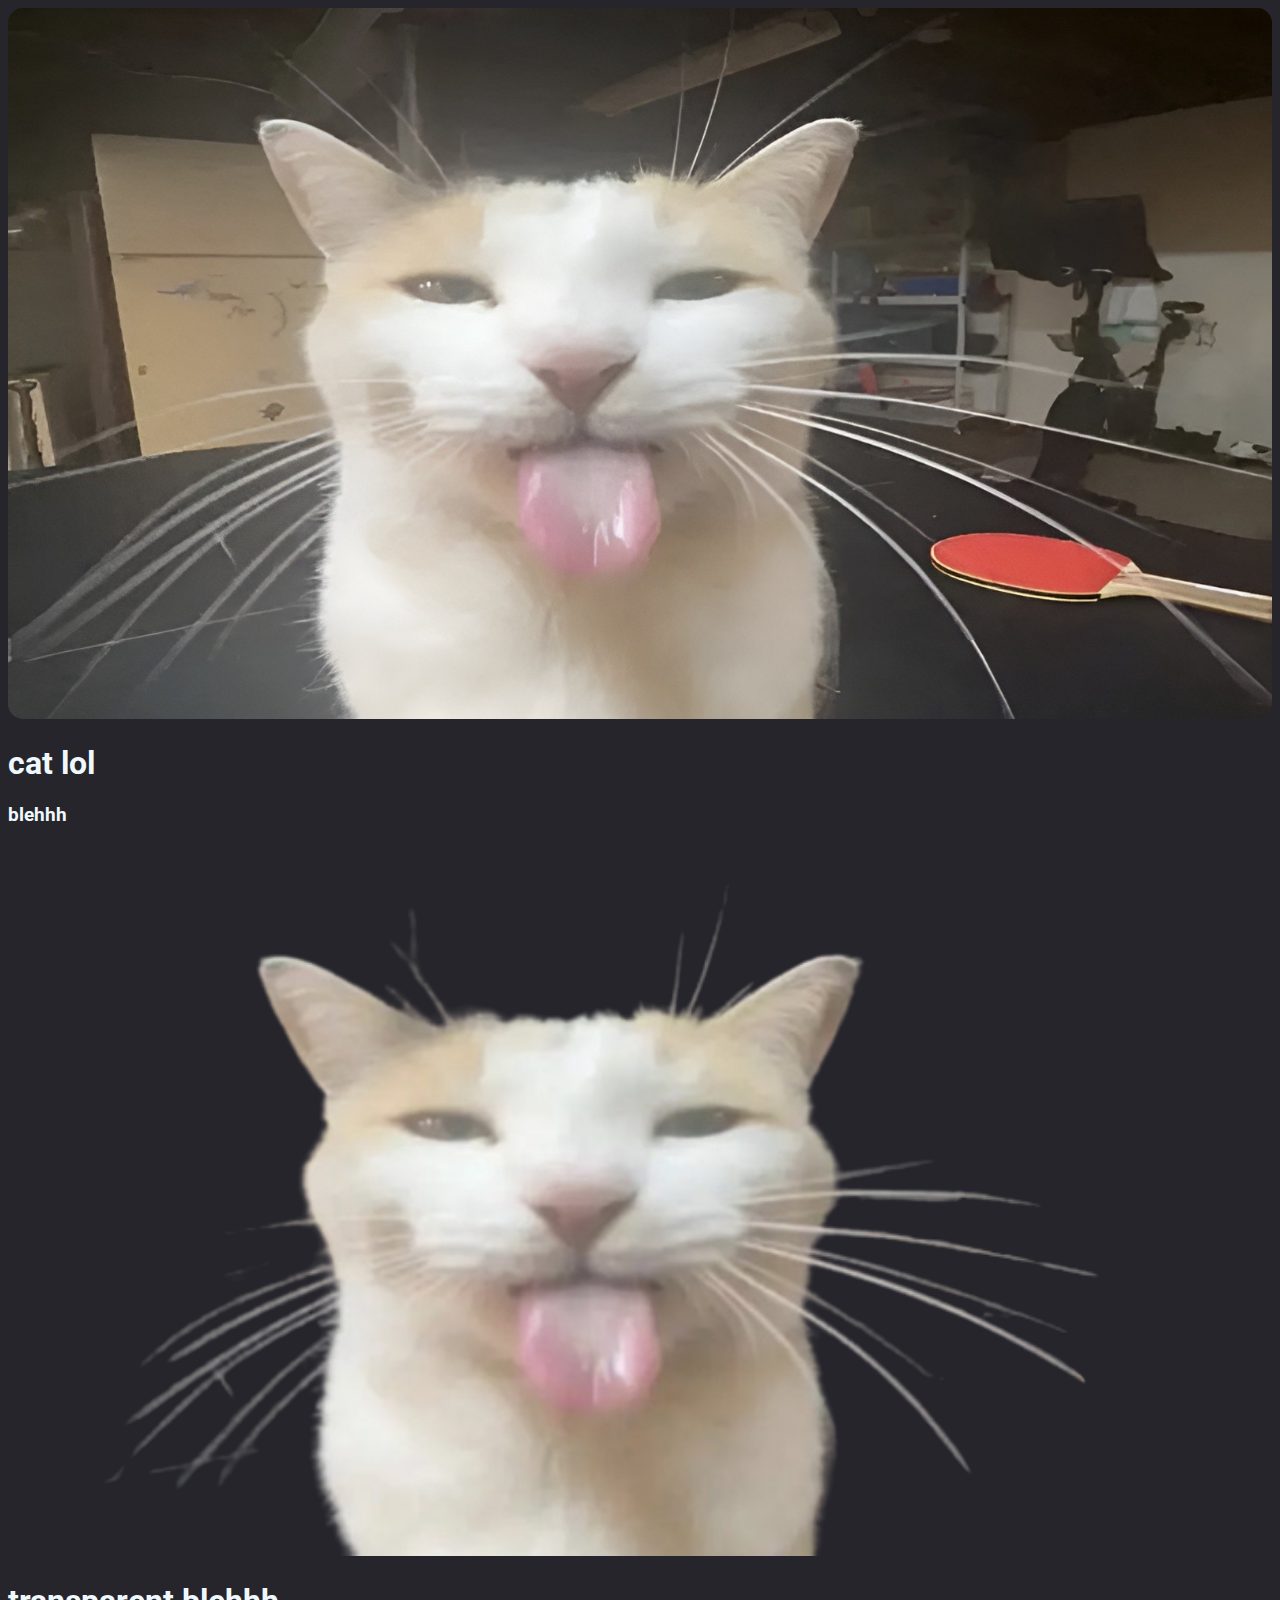
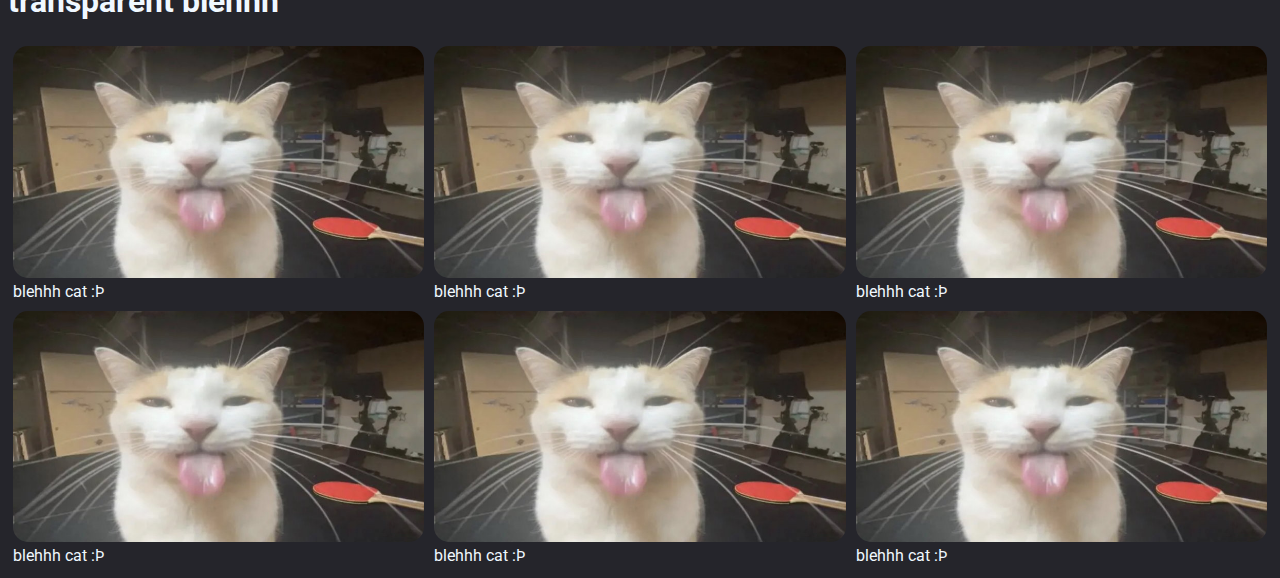
<file: vef-verkefni-5-hinrik/verkefni-5-1.html>
<!DOCTYPE html>
<html lang="en">
<head>
    <meta charset="UTF-8">
    <meta http-equiv="X-UA-Compatible" content="IE=edge">
    <meta name="viewport" content="width=device-width, initial-scale=1.0">
    <link rel="stylesheet" type="text/css" href="style.css">
    <link rel="stylesheet"
    href="https://fonts.googleapis.com/css?family=Roboto">
    <title>verkefni 5.1</title>
</head>
<body>
    <picture>
        <source media="(min-width:130em)" srcset="blehhh_4X.jpg">
        <source media="(min-width:80em)" srcset="blehhh_2X.jpg">
        <source media="(min-width:48em)" srcset="blehhh.jpg">
        <source media="(min-width:30em)" srcset="blehhh.jpg">
        <img src="blehhh-cropped.jpg" alt="blehhh cat" style="width: 100%;">
    </picture>
    <h1>cat lol</h1>
    <h3>blehhh</h3>
    <img class="transparent" src="blehhh-transparent.png" alt="blehhh cat with transparent background" style="width: 100%;">
    <h1>transparent blehhh</h1>
    <main> 
        <figure>
            <img src="blehhh.jpg" alt="blehhh cat" style="width: 100%;">
            <figcaption>blehhh cat :Þ </figcaption>
        </figure>
        <figure>
            <img src="blehhh.jpg" alt="blehhh cat" style="width: 100%;">
            <figcaption>blehhh cat :Þ</figcaption>
        </figure>
        <figure>
            <img src="blehhh.jpg" alt="blehhh cat" style="width: 100%;">
            <figcaption>blehhh cat :Þ</figcaption>
        </figure>
        <figure>
            <img src="blehhh.jpg" alt="blehhh cat" style="width: 100%;">
            <figcaption>blehhh cat :Þ</figcaption>
        </figure>
        <figure>
            <img src="blehhh.jpg" alt="blehhh cat" style="width: 100%;">
            <figcaption>blehhh cat :Þ</figcaption>
        </figure>
        <figure>
            <img src="blehhh.jpg" alt="blehhh cat" style="width: 100%;">
            <figcaption>blehhh cat :Þ</figcaption>
        </figure>
    </main>
</body>
</html>
</file>
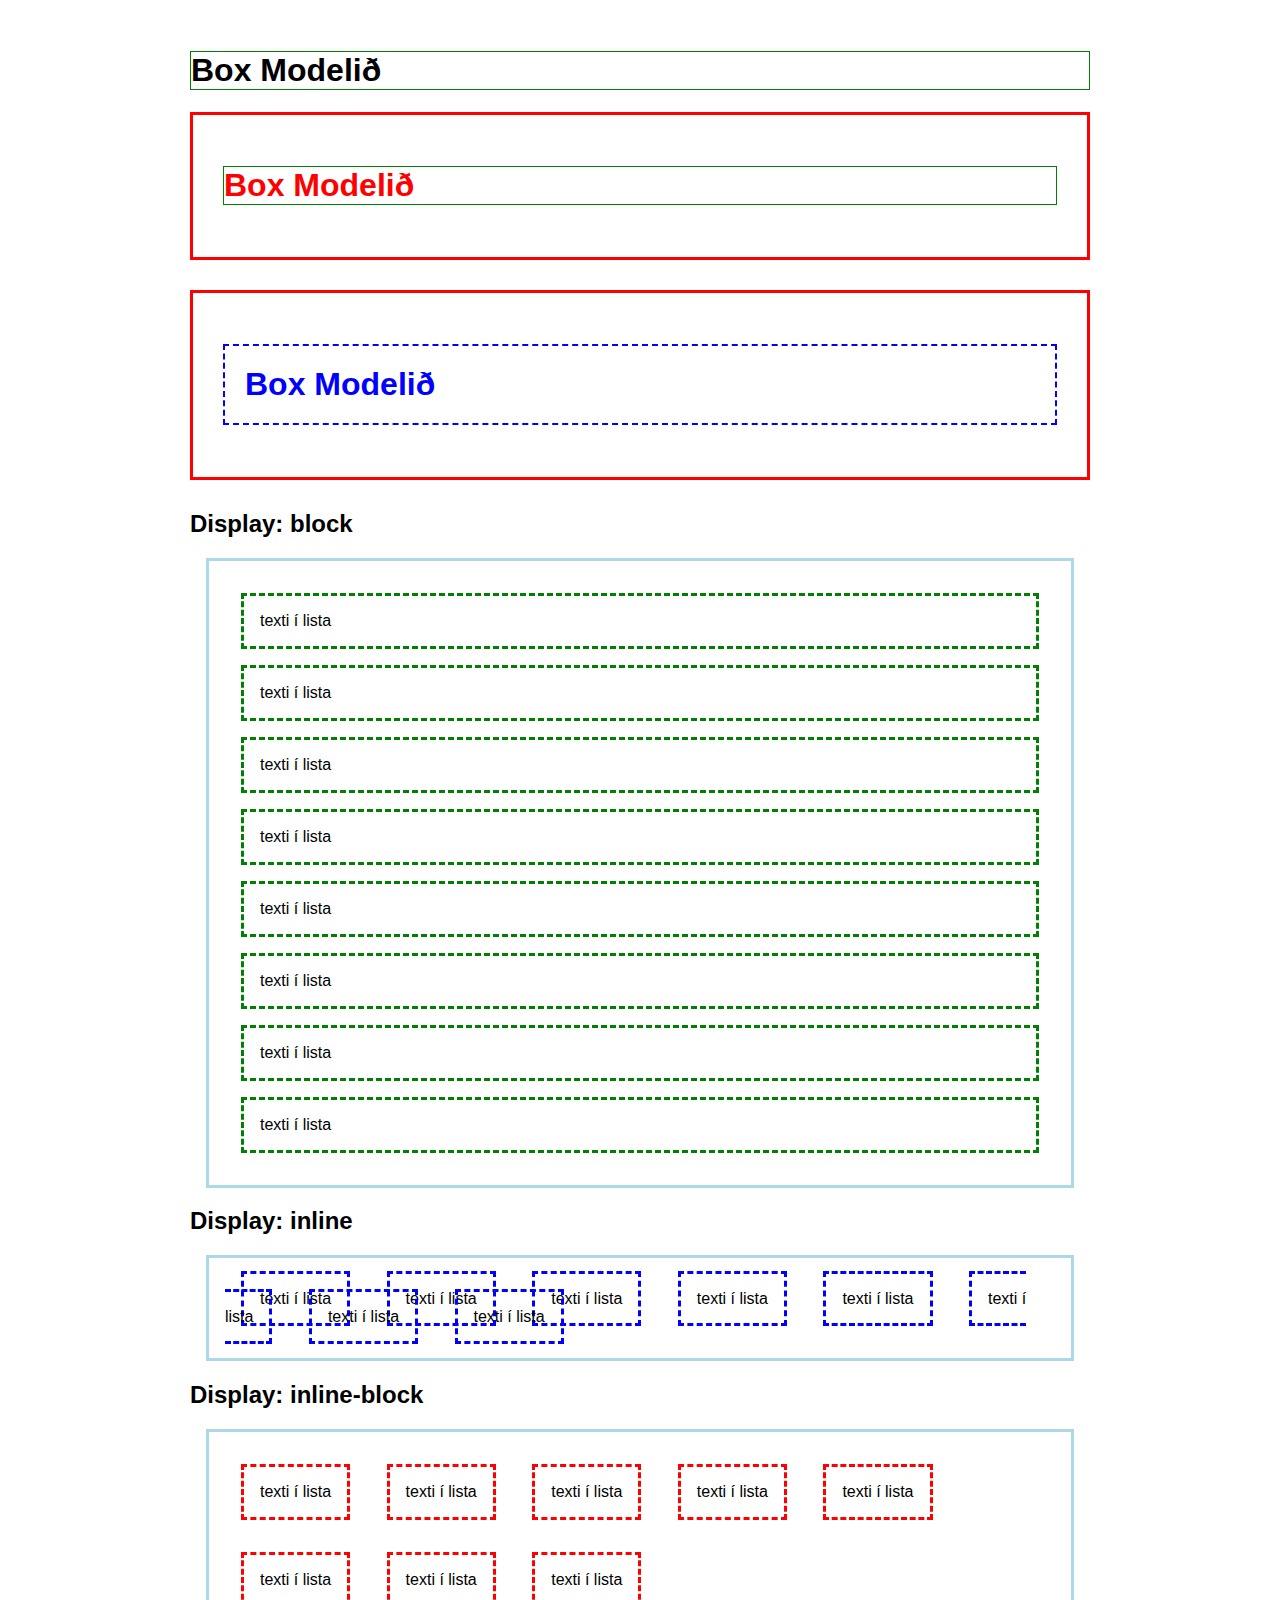
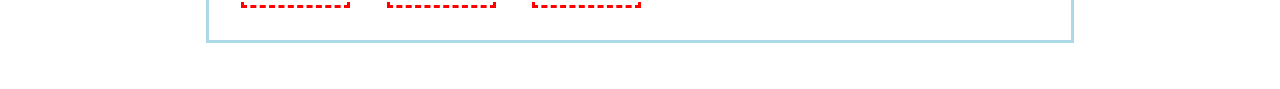
<file: Verkefnapakki_2-Hinrik/verkefni2_1-2.html>
<!-- Hinrik Frank -->
<!DOCTYPE html>
<html lang="en">
<head>
    <meta charset="UTF-8">
    <meta http-equiv="X-UA-Compatible" content="IE=edge">
    <meta name="viewport" content="width=device-width, initial-scale=1.0">
    <title>verkefni 2.1-2</title>
    <link rel="stylesheet" href="verkefni2_1-2.css">
</head>
<body>

<!-- Verkefni 2.1 -->


<h1>Box Modelið</h1>

<div><h1 class="h1tvo">Box Modelið</h1></div>

<div><h1 class="h1thrir">Box Modelið</h1></div>

<!-- Verkefni 2.2 -->

<h2>Display: block</h2>

<ul class="blockList">
    <li>texti í lista</li>
    <li>texti í lista</li>
    <li>texti í lista</li>
    <li>texti í lista</li>
    <li>texti í lista</li>
    <li>texti í lista</li>
    <li>texti í lista</li>
    <li>texti í lista</li>
</ul>
<h2>Display: inline</h2>
<ul class="inlineList">
    <li>texti í lista</li>
    <li>texti í lista</li>
    <li>texti í lista</li>
    <li>texti í lista</li>
    <li>texti í lista</li>
    <li>texti í lista</li>
    <li>texti í lista</li>
    <li>texti í lista</li>
</ul>
<h2>Display: inline-block</h2>
<ul class="inline-blockList">
    <li>texti í lista</li>
    <li>texti í lista</li>
    <li>texti í lista</li>
    <li>texti í lista</li>
    <li>texti í lista</li>
    <li>texti í lista</li>
    <li>texti í lista</li>
    <li>texti í lista</li>
</ul>
</body>
</html>
</file>
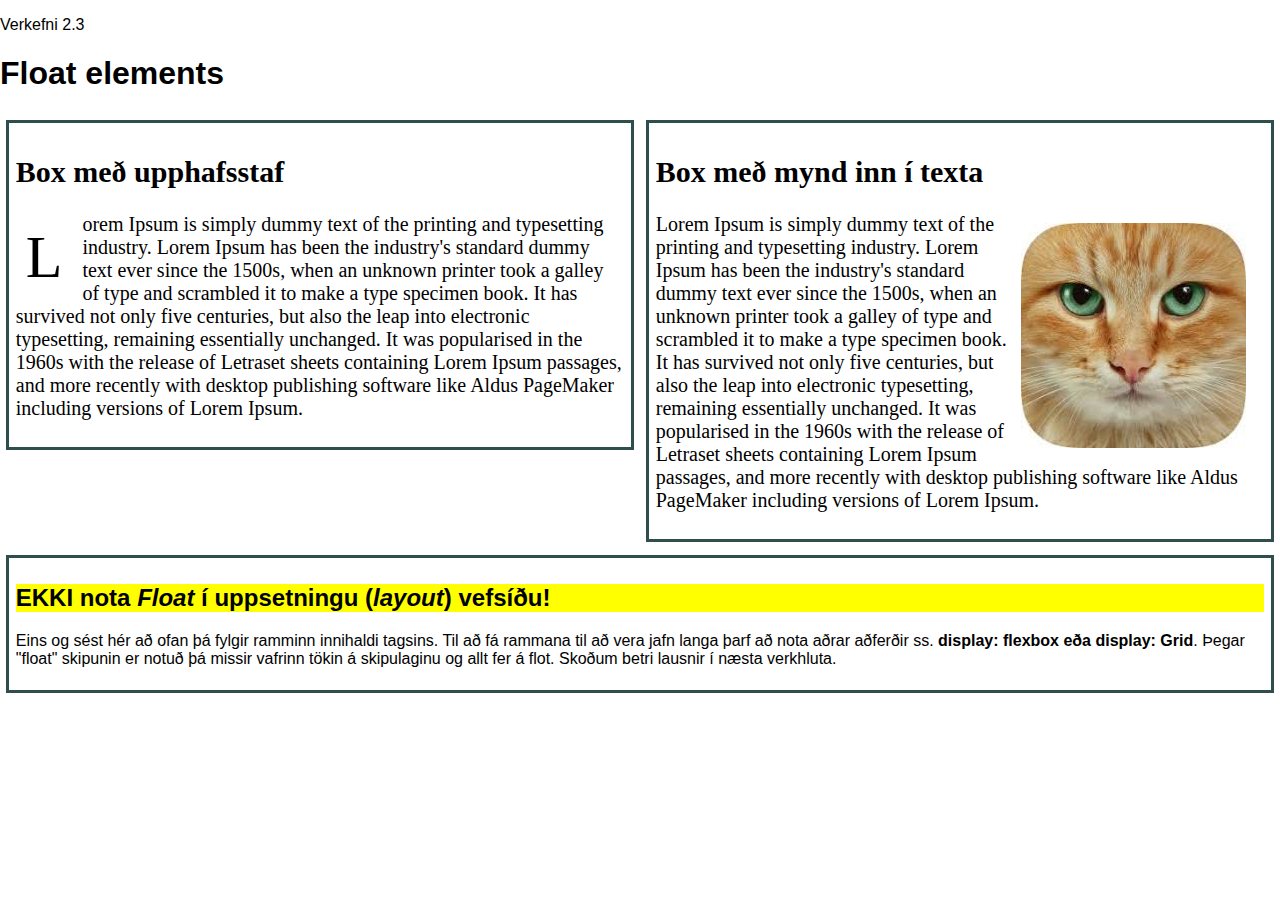
<file: Verkefnapakki_2-Hinrik/verkefni2_3.html>
<!-- Hinrik Frank -->
<!DOCTYPE html>
<html lang="en">
  <head>
    <meta charset="utf-8">
    <title>Verkefni 2.3 float</title>
        <link rel="stylesheet" href="verkefni2_3.css">
  </head>
  <body>
    <header>
      <p>Verkefni 2.3</p>
      <h1>Float elements</h1>
    </header>
    <div class="group">
        <section class="box">
            <h2>Box með upphafsstaf</h2>
            <p><span class="bigL">L</span>orem Ipsum is simply dummy text of the printing and typesetting industry. Lorem Ipsum has been the industry's standard dummy text ever since the 1500s, when an unknown printer took a galley of type and scrambled it to make a type specimen book. It has survived not only five centuries, but also the leap into electronic typesetting, remaining essentially unchanged. It was popularised in the 1960s with the release of Letraset sheets containing Lorem Ipsum passages, and more recently with desktop publishing software like Aldus PageMaker including versions of Lorem Ipsum.</p>
        </section>
        <section class="box">
            <h2>Box með mynd inn í texta</h2>
            <p><span class="imgR"><img src="cat.jpg"></span>Lorem Ipsum is simply dummy text of the printing and typesetting industry. Lorem Ipsum has been the industry's standard dummy text ever since the 1500s, when an unknown printer took a galley of type and scrambled it to make a type specimen book. It has survived not only five centuries, but also the leap into electronic typesetting, remaining essentially unchanged. It was popularised in the 1960s with the release of Letraset sheets containing Lorem Ipsum passages, and more recently with desktop publishing software like Aldus PageMaker including versions of Lorem Ipsum.</p>
        </section>
    </div>
    <div class="group">
        <section>
            <h2 class="athugid">EKKI nota <em>Float</em> í uppsetningu (<em>layout</em>) vefsíðu!</h2>
            <p>Eins og sést hér að ofan þá fylgir ramminn innihaldi tagsins. Til að fá rammana til að vera jafn langa þarf að nota aðrar aðferðir ss.<strong> display: flexbox eða display: Grid</strong>. Þegar "float" skipunin er notuð þá missir vafrinn tökin á skipulaginu og allt fer á flot. Skoðum betri lausnir í næsta verkhluta. </p>
        </section>
    </div>
  </body>
</html>
</file>
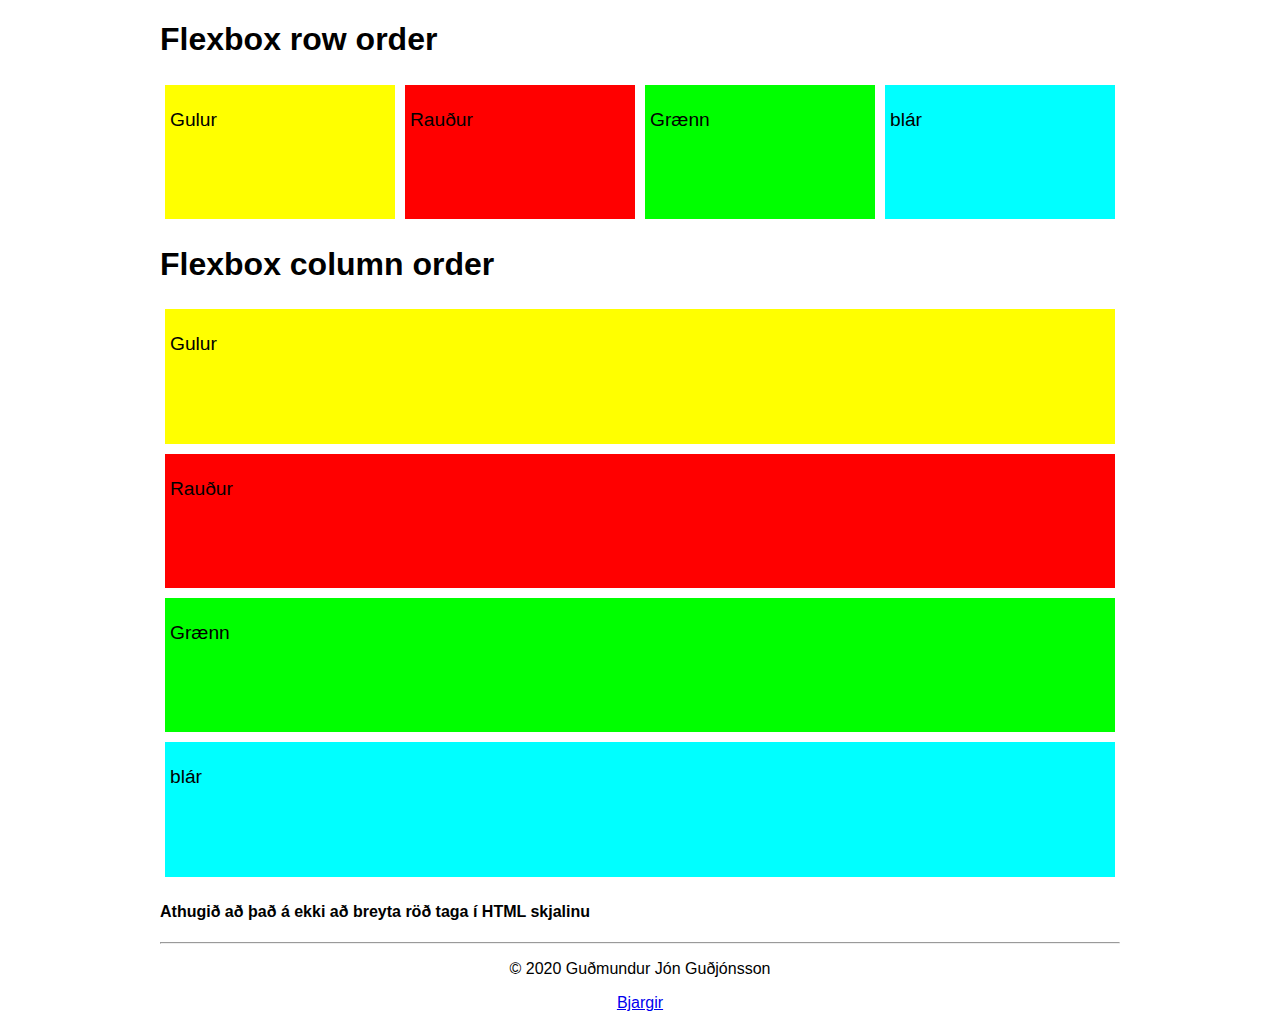
<file: Verkefnapakki_2-Hinrik/verkefni2_4.html>
<!DOCTYPE html>
<html>
<head>
	<meta charset="utf-8">
	<meta name="viewport" content="width=device-width, initial-scale=1.0">
	<meta name="description" content="Flexbox row & column order">
	<meta name="author" content="Guðmundur Jón Guðjónsson">
	<title>Flexbox row & column order</title>
	<link rel="stylesheet" type="text/css" href="verkefni2_4.css">
</head>
<body>
	<h1>Flexbox row order</h1>
	<section class="row">
		<div class="blar"><p class="box">blár</p></div>
		<div class="graenn"><p class="box">Grænn</p></div>
		<div class="raudur"><p class="box">Rauður</p></div>
		<div class="gulur"><p class="box">Gulur</p></div>
	</section>
	<h1>Flexbox column order</h1>
	<section class="col">
		<div class="blar"><p class="box">blár</p></div>
		<div class="graenn"><p class="box">Grænn</p></div>
		<div class="raudur"><p class="box">Rauður</p></div>
		<div class="gulur"><p class="box">Gulur</p></div>
	</section>
	<footer>
		<h4>Athugið að það á ekki að breyta röð taga í HTML skjalinu</h4>
		<hr>
		<p>&copy; 2020 Guðmundur Jón Guðjónsson</p>
		<p><a href="https://vefgrunnur.github.io/bjargir.html"> Bjargir </a></p>
	</footer>
</body>
</html>
</file>
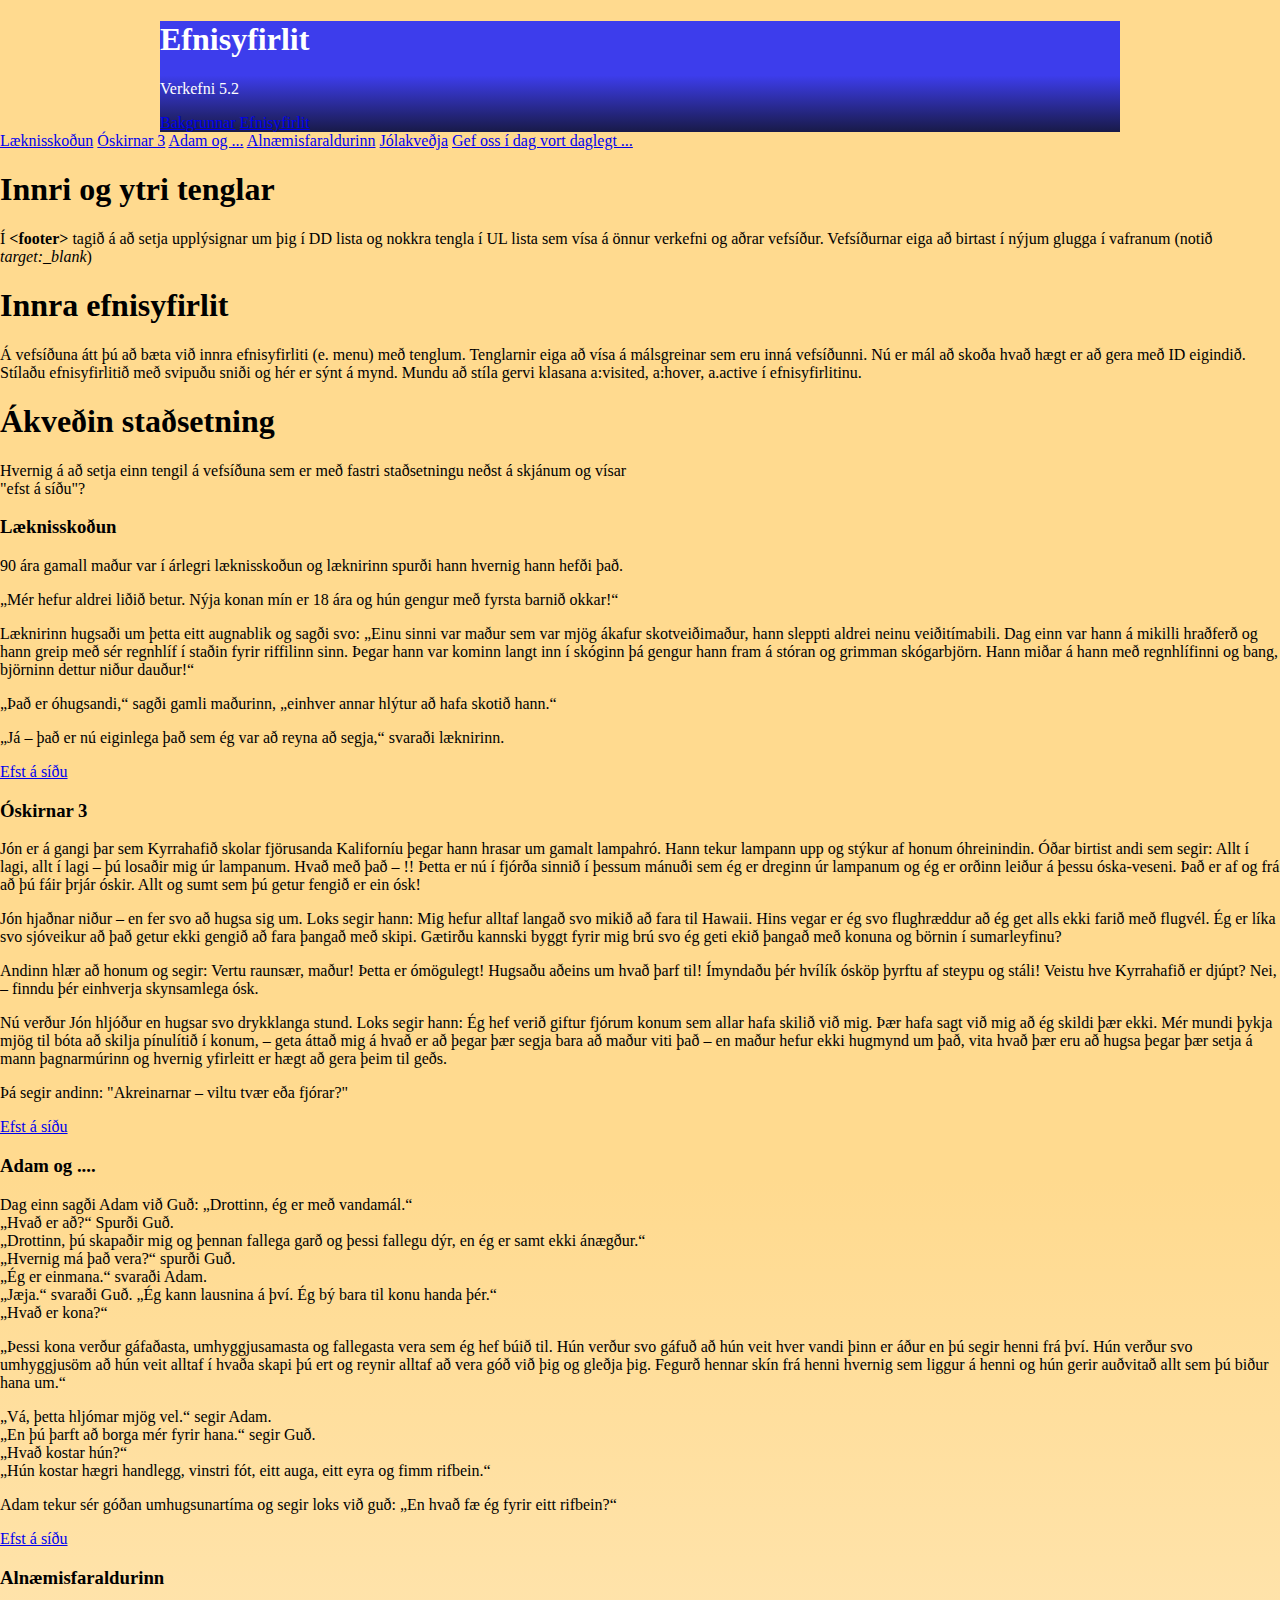
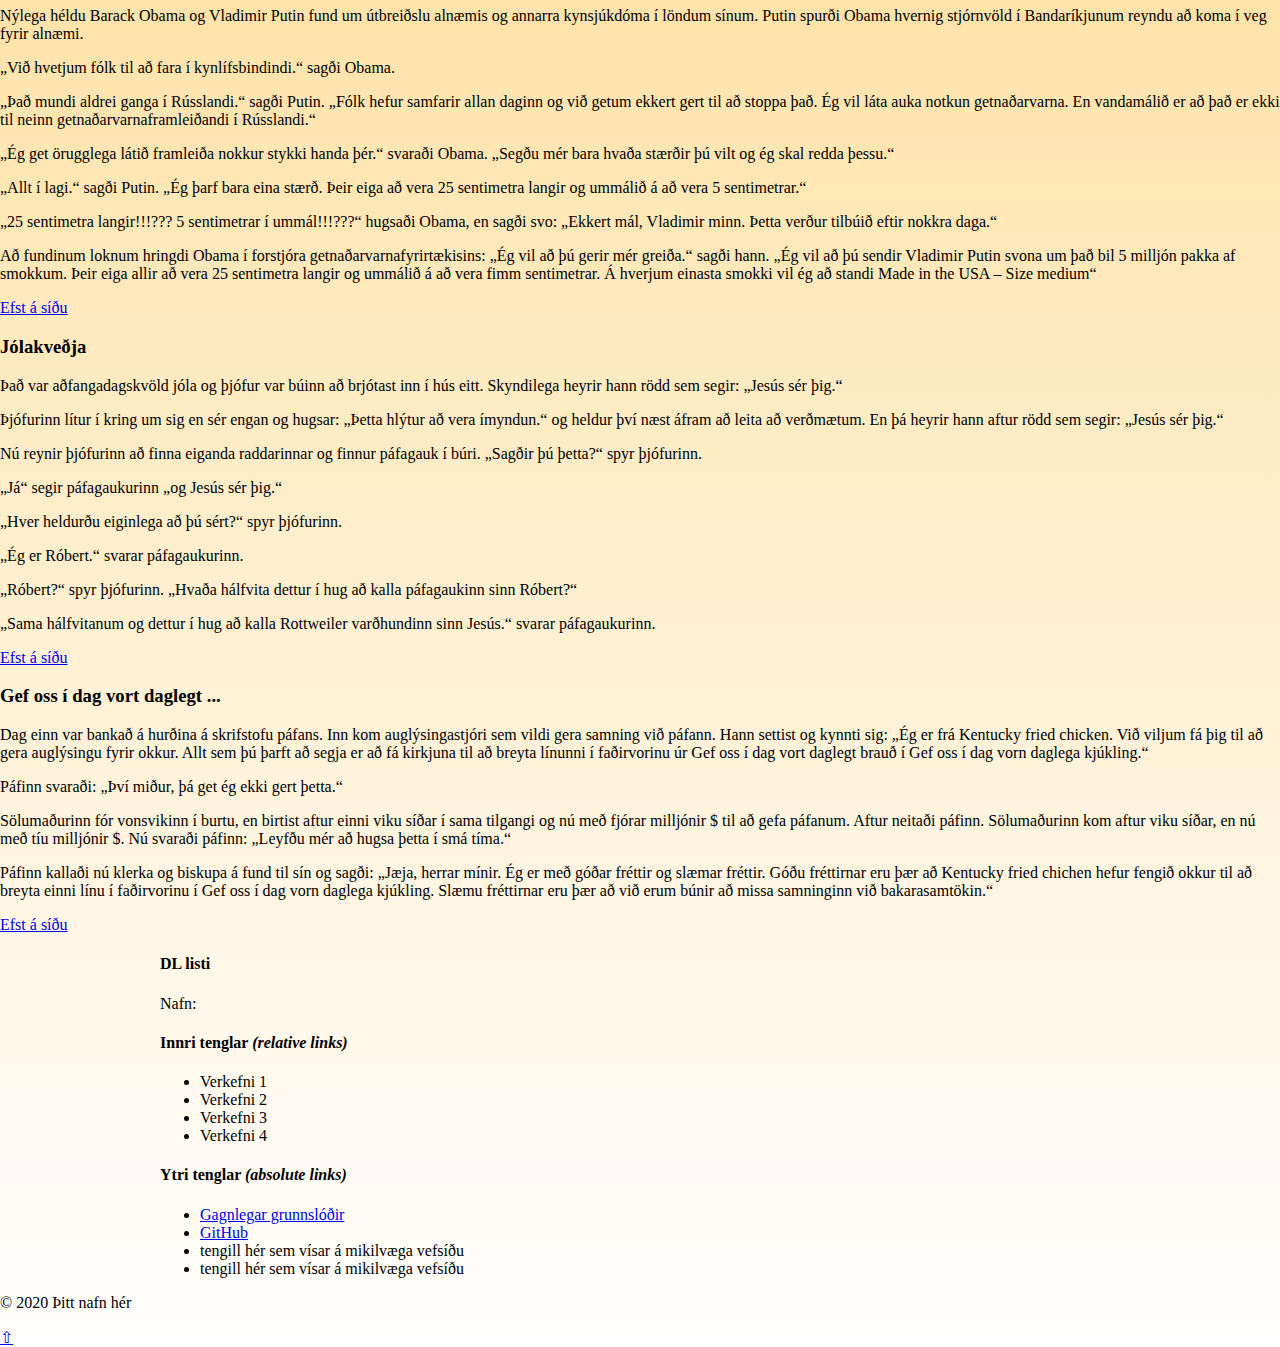
<file: Verkefnapakki_4/innerlinks.html>
<!DOCTYPE html>
<html lang="is">
  <head>
    <meta name="viewport" content="width=device-width, initial-scale=1.0">
    <meta charset="utf-8">
    <title>Verkefni 5.2 Efnisyfirlit og tenglar</title>
    <!-- veljið leturgerð af http://fonts.google.com-->
    <link rel="stylesheet" href="4-2-styles.css">
  </head>
  <body id=" ">
    <header class=" ">
      <div>
        <h1>
          Efnisyfirlit
        </h1>
      </div>
      <div>
        <p class="verkefni">Verkefni 5.2</p>
        <nav class="topnav">
          <a href="index.html" title="bakgrunnar">Bakgrunnar</a>
          <a href="innerlinks.html" title="Efnisyfirlit">Efnisyfirlit</a>
        </nav>
      </div>
    </header>
    <div class="">
      <section class=" ">
        <nav class="innermenu"> 
          <a href="#laekniskodun">Læknisskoðun</a> 
          <a href="#oskirnar">Óskirnar 3</a>
          <a href="#adam">Adam og ...</a>
          <a href="#alnaemi">Alnæmisfaraldurinn</a>
          <a href="#jolakvedja">Jólakveðja</a>
          <a href="#gefoss">Gef oss í dag vort daglegt ... </a>
        </nav> 
        <h1>Innri og ytri tenglar</h1>
        <p>Í <strong>&lt;footer&gt;</strong> tagið á að setja upplýsignar um þig í DD lista og nokkra tengla í UL lista sem vísa á önnur verkefni og aðrar vefsíður. Vefsíðurnar eiga að birtast í nýjum glugga í vafranum (notið <i>target:_blank</i>)</p>
        <h1>Innra efnisyfirlit</h1>
        <p>Á vefsíðuna átt þú að bæta við innra efnisyfirliti (e. menu) með tenglum.  Tenglarnir eiga að vísa á málsgreinar sem eru inná vefsíðunni. Nú er mál að skoða hvað hægt er að gera með ID eigindið. Stílaðu efnisyfirlitið með svipuðu sniði og hér er sýnt á mynd. Mundu að stíla gervi klasana a:visited, a:hover, a.active í efnisyfirlitinu. </p>
        <h1>Ákveðin staðsetning</h1>
        <p>Hvernig á að setja einn tengil á vefsíðuna sem er með fastri staðsetningu neðst á skjánum og  vísar <br> "efst á síðu"?</p>
      </section>
    </div>
    <div class="" id="">
      <section class=" " id="laekniskodun" >
          <h3>Læknisskoðun</h3>
          <p>90 ára gamall maður var í árlegri læknisskoðun og læknirinn spurði hann hvernig hann hefði það.
          </p><p>          
          „Mér hefur aldrei liðið betur. Nýja konan mín er 18 ára og hún gengur með fyrsta barnið okkar!“
          </p><p>          
          Læknirinn hugsaði um þetta eitt augnablik og sagði svo: „Einu sinni var maður sem var mjög ákafur skotveiðimaður, hann sleppti aldrei neinu veiðitímabili. Dag einn var hann á mikilli hraðferð og hann greip með sér regnhlíf í staðin fyrir riffilinn sinn. Þegar hann var kominn langt inn í skóginn þá gengur hann fram á stóran og grimman skógarbjörn. Hann miðar á hann með regnhlífinni og bang,  björninn dettur niður dauður!“
          </p><p>          
          „Það er óhugsandi,“ sagði gamli maðurinn, „einhver annar hlýtur að hafa skotið hann.“
          </p>
          <p>„Já – það er nú eiginlega það sem ég var að reyna að segja,“ svaraði læknirinn.</p>
          <p><a href=" ">Efst á síðu</a></p>
      </section>
    </div>
    <div class="" >
      <section class=" " id="oskirnar">
        <div>
            <h3 class=" ">Óskirnar 3</h3>
            <p>Jón er á gangi þar sem Kyrrahafið skolar fjörusanda Kaliforníu þegar hann hrasar um gamalt lampahró. Hann tekur lampann upp og stýkur af honum óhreinindin. Óðar birtist andi sem segir: Allt í lagi, allt í lagi – þú losaðir mig úr lampanum. Hvað með það – !! Þetta er nú í fjórða sinnið í þessum mánuði sem ég er dreginn úr lampanum og ég er orðinn leiður á þessu óska-veseni. Það er af og frá að þú fáir þrjár óskir. Allt og sumt sem þú getur fengið er ein ósk!
            </p><p>
              Jón hjaðnar niður – en fer svo að hugsa sig um. Loks segir hann: Mig hefur alltaf langað svo mikið að fara til Hawaii. Hins vegar er ég svo flughræddur að ég get alls ekki farið með flugvél. Ég er líka svo sjóveikur að það getur ekki gengið að fara þangað með skipi. Gætirðu kannski byggt fyrir mig brú svo ég geti ekið þangað með konuna og börnin í sumarleyfinu?
            </p>
        </div>
        <div>
          <p>Andinn hlær að honum og segir: Vertu raunsær, maður! Þetta er ómögulegt! Hugsaðu aðeins um hvað þarf til! Ímyndaðu þér hvílík ósköp þyrftu af steypu og stáli! Veistu hve Kyrrahafið er djúpt? Nei, – finndu þér einhverja skynsamlega ósk.
          </p><p>
          Nú verður Jón hljóður en hugsar svo drykklanga stund. Loks segir hann: Ég hef verið giftur fjórum konum sem allar hafa skilið við mig. Þær hafa sagt við mig að ég skildi þær ekki. Mér mundi þykja mjög til bóta að skilja pínulítið í konum, – geta áttað mig á hvað er að þegar þær segja bara að maður viti það – en maður hefur ekki hugmynd um það, vita hvað þær eru að hugsa þegar þær setja á mann þagnarmúrinn og hvernig yfirleitt er hægt að gera þeim til geðs.
          </p><p>
          Þá segir andinn: "Akreinarnar – viltu tvær eða fjórar?"
          </p>
          <p><a href=" ">Efst á síðu</a></p>
        </div>
      </section>
    </div>
    <div class="" >
      <section class=" " id="adam">
          <h3 class=" ">Adam og ....</h3>
          <P>Dag einn sagði Adam við Guð: „Drottinn, ég er með vandamál.“
          <br>„Hvað er að?“ Spurði Guð.
          <br>„Drottinn, þú skapaðir mig og þennan fallega garð og þessi fallegu dýr, en ég er samt ekki ánægður.“
          <br>„Hvernig má það vera?“ spurði Guð.
          <br>„Ég er einmana.“ svaraði Adam.
          <br>„Jæja.“ svaraði Guð. „Ég kann lausnina á því. Ég bý bara til konu handa þér.“
          <br>„Hvað er kona?“
          <p>„Þessi kona verður gáfaðasta, umhyggjusamasta og fallegasta vera sem ég hef búið til. Hún verður svo gáfuð að hún veit hver vandi þinn er áður en þú segir henni frá því. Hún verður svo umhyggjusöm að hún veit alltaf í hvaða skapi þú ert og reynir alltaf að vera góð við þig og gleðja þig. Fegurð hennar skín frá henni hvernig sem liggur á henni og hún gerir auðvitað allt sem þú biður hana um.“</p>
          <p>„Vá, þetta hljómar mjög vel.“ segir Adam.
          <br>„En þú þarft að borga mér fyrir hana.“ segir Guð.
          <br>„Hvað kostar hún?“
          <br>„Hún kostar hægri handlegg, vinstri fót, eitt auga, eitt eyra og fimm rifbein.“
          <p>Adam tekur sér góðan umhugsunartíma og segir loks við guð: „En hvað fæ ég fyrir eitt rifbein?“
          </p>
          <p><a href=" ">Efst á síðu</a></p>
      </section>
    </div>
    <div class="" >
      <section class=" " id="alnaemi">
          <h3 class=" ">Alnæmisfaraldurinn</h3>
            <p>Nýlega héldu Barack Obama og Vladimir Putin fund um útbreiðslu alnæmis og annarra kynsjúkdóma í löndum sínum. Putin spurði Obama hvernig stjórnvöld í Bandaríkjunum reyndu að koma í veg fyrir alnæmi.
            </p><p>
            „Við hvetjum fólk til að fara í kynlífsbindindi.“ sagði Obama.
            </p><p>
            „Það mundi aldrei ganga í Rússlandi.“ sagði Putin. „Fólk hefur samfarir allan daginn og við getum ekkert gert til að stoppa það. Ég vil láta auka notkun getnaðarvarna. En vandamálið er að það er ekki til neinn getnaðarvarnaframleiðandi í Rússlandi.“
            </p><p>
            „Ég get örugglega látið framleiða nokkur stykki handa þér.“ svaraði Obama. „Segðu mér bara hvaða stærðir þú vilt og ég skal redda þessu.“
            </p><p>
            „Allt í lagi.“ sagði Putin. „Ég þarf bara eina stærð. Þeir eiga að vera 25 sentimetra langir og ummálið á að vera 5 sentimetrar.“
            </p><p>
            „25 sentimetra langir!!!??? 5 sentimetrar í ummál!!!???“ hugsaði Obama, en sagði svo: „Ekkert mál, Vladimir minn. Þetta verður tilbúið eftir nokkra daga.“
            </p><p>
            Að fundinum loknum hringdi Obama í forstjóra getnaðarvarnafyrirtækisins: „Ég vil að þú gerir mér greiða.“ sagði hann. „Ég vil að þú sendir Vladimir Putin svona um það bil 5 milljón pakka af smokkum. Þeir eiga allir að vera 25 sentimetra langir og ummálið á að vera fimm sentimetrar. Á hverjum einasta smokki vil ég að standi Made in the USA – Size medium“
          </p>
          <p><a href=" ">Efst á síðu</a></p>
      </section>
    </div>
    <div class="" >
      <section class=" " id="jolakvedja">
          <h3 class=" ">Jólakveðja</h3>
          <p>Það var aðfangadagskvöld jóla og þjófur var búinn að brjótast inn í hús eitt. Skyndilega heyrir hann rödd sem segir: „Jesús sér þig.“
            </p><p>
            Þjófurinn lítur í kring um sig en sér engan og hugsar: „Þetta hlýtur að vera ímyndun.“ og heldur því næst áfram að leita að verðmætum. En þá heyrir hann aftur rödd sem segir: „Jesús sér þig.“
            </p><p>
            Nú reynir þjófurinn að finna eiganda raddarinnar og finnur páfagauk í búri. „Sagðir þú þetta?“ spyr þjófurinn.
            </p><p>
            „Já“ segir páfagaukurinn „og Jesús sér þig.“
            </p><p>
            „Hver heldurðu eiginlega að þú sért?“ spyr þjófurinn.
            </p><p>
            „Ég er Róbert.“ svarar páfagaukurinn.
            </p><p>
            „Róbert?“ spyr þjófurinn. „Hvaða hálfvita dettur í hug að kalla páfagaukinn sinn Róbert?“
            </p><p>
            „Sama hálfvitanum og dettur í hug að kalla Rottweiler varðhundinn sinn Jesús.“ svarar páfagaukurinn.
            </p><p><a href=" ">Efst á síðu</a></p>
        </section>
      </div>
      <div class="" >
        <section class=" " id="gefoss">
          <h3 class=" ">Gef oss í dag vort daglegt ... </h3>
          <p>Dag einn var bankað á hurðina á skrifstofu páfans. Inn kom auglýsingastjóri sem vildi gera samning við páfann. Hann settist og kynnti sig: „Ég er frá Kentucky fried chicken. Við viljum fá þig til að gera auglýsingu fyrir okkur. Allt sem þú þarft að segja er að fá kirkjuna til að breyta línunni í faðirvorinu úr Gef oss í dag vort daglegt brauð í Gef oss í dag vorn daglega kjúkling.“
            </p><p>
            Páfinn svaraði: „Því miður, þá get ég ekki gert þetta.“
            </p><p>
            Sölumaðurinn fór vonsvikinn í burtu, en birtist aftur einni viku síðar í sama tilgangi og nú með fjórar milljónir $ til að gefa páfanum. Aftur neitaði páfinn. Sölumaðurinn kom aftur viku síðar, en nú með tíu milljónir $. Nú svaraði páfinn: „Leyfðu mér að hugsa þetta í smá tíma.“
            </p><p>
            Páfinn kallaði nú klerka og biskupa á fund til sín og sagði: „Jæja, herrar mínir. Ég er með góðar fréttir og slæmar fréttir. Góðu fréttirnar eru þær að Kentucky fried chichen hefur fengið okkur til að breyta einni línu í faðirvorinu í Gef oss í dag vorn daglega kjúkling. Slæmu fréttirnar eru þær að við erum búnir að missa samninginn við bakarasamtökin.“
          </p><p><a href=" ">Efst á síðu</a></p>
        </section>
      </div>
      <footer class=" ">
          <nav>
            <h4>DL listi </h4>
            <dl><!--Description list, nafn tölvupóstur og áfangi-->
              <dt>Nafn:</dt>
                <dd><!--nafn hér--></dd>
                <!--tölvupóstur-->
                <!--áfangi-->
            </dl>
  
          </nav>
          <nav>
            <h4>Innri tenglar <em>(relative links)</em></h4>
            <ul><!-- inner links! hér þarf að aðlaga slóðir að eigin verkefnum -->
              <li>Verkefni 1</li>
              <li>Verkefni 2</li>
              <li>Verkefni 3</li>
              <li>Verkefni 4</li>
            </ul>
          </nav>
          <nav>
            <h4>Ytri tenglar <em>(absolute links)</em></h4>
            <ul> <!-- Absolute links "target _blank" opnar nýjan glugga í vafranum !aðeins notað þegar vísað er út úr eigin vef-->
              <li> 
                <a href="https://vefgrunnur.github.io/bjargir.html" target="_blank" title="Vefgrunnur">Gagnlegar grunnslóðir</a>        
              </li>  
              <li>
                <a href="https://github.com" target="_blank" title="GitHub frumsíða">GitHub</a>
              </li>
              <li>
                tengill hér sem vísar á mikilvæga vefsíðu 
              </li>
              <li>
                  tengill hér sem vísar á mikilvæga vefsíðu 
              </li>
          </nav>
        </footer>
        <p class="copy">&copy; 2020 Þitt nafn hér</p>
    <!--tengill með absolute staðsetningu -->
    <a href=" " class=" " title="Efst á síðu"> &#8679; </a>
  </body>
</html>
</file>
<file: styles.css>
body {
    background: rgb(37, 39, 45);
    color: aliceblue;
    display: grid;
    grid-template-rows: 1fr 4fr;
    font-size: 35px;
    margin:0;
}
header {
    margin: auto;
}
main {
    margin:auto;
}
a {
    color: black;
    display: block;
    padding:1em;
    width: 8em;
}
ul {
    align-items: center;
    list-style: none;
    padding-left: 0;
}
ul > li {
    display: block;
    background: rgb(34, 163, 159);
    margin: 2px;
    width: 100%;
    text-align: center;
}
h1 {
    text-align: center;
}
</file>
<file: vef-lokaverkefni/styles.css>
@font-face {
    font-family: 'Blender Pro';
    src: local('Blender Pro Book'), local('Blender-Pro-Book'),
        url('media/BlenderPro-Book.woff2') format('woff2'),
        url('media/BlenderPro-Book.woff') format('woff'),
        url('media/BlenderPro-Book.ttf') format('truetype');
    font-weight: normal;
    font-style: normal;
  }
body {
    font-family: 'Blender Pro';
    background: rgb(32, 34, 39);
    height: 100%;
    margin: 0;
    background-repeat: no-repeat;
    background-attachment: fixed;
    color: rgb(105, 186, 206);
}
header {
    background: linear-gradient(180deg, rgb(80, 10, 10) 10%, rgb(32, 34, 39) 100%);
    padding:0em;
}
.img-div {
    text-align: center;
}
.logo {
    max-width: 90%;
    vertical-align: middle;
}
.button-container {
    position: relative;
    width:100%;
    margin: 10px;
}
.button-container > img {
    width: 165px;
    vertical-align: middle;
}
.button-text {
    position: absolute;
    bottom: 3px;
    left: 0px;
    width: 4em;
    font-size: 32.25px;
    padding: 0.5em;
    text-decoration: none;
    color: rgb(105, 186, 206);
    text-align: center;
}
.button-text:hover {
    background: rgba(255, 0, 0, 0.166);
}
iframe {
    padding:10px;
    margin: 10px auto;
    width: 90vw;
    height: 50.63vw;
    display: block;
}
p {
    font-size: 22px;
}
.button-list {
    list-style: none;
    display: grid;
    grid-template-columns: 1fr 1fr;
    place-items: center;
    padding-left: 0px;
    list-style-type: none;
}
.button-list > li {
    display: inline-block;

}
.heimildalink {
    font-size: 50px; text-decoration: none; color: rgb(27, 133, 159);
}
.heimildalink:hover {
    font-size: 50px; text-decoration: none; color: rgb(42, 105, 122);
}
@media screen and (min-width: 35em) {
    .button-list {
        list-style: none;
        display: grid;
        grid-template-columns: 1fr 1fr;
        place-items: center;
    }
    .button-container {
        position: relative;
        width:100%;
        margin: 10px;
    }
    .button-container > img {
        width: 220px;
        vertical-align: middle;
    }
    .button-text {
        position: absolute;
        bottom: 5px;
        left: 0px;
        width: 4em;
        font-size: 43px;
        padding: 0.5em;
        text-decoration: none;
        color: rgb(105, 186, 206);
    }
}
@media screen and (min-width: 66.5em) {
    .button-list {
        list-style: none;
        display: grid;
        grid-template-columns: 1fr 1fr 1fr 1fr;
        place-items: center;
    }
    .button-container {
        position: relative;
        width:100%;
        margin: 10px;
    }
    .button-container > img {
        width: 220px;
        vertical-align: middle;
    }
    .button-text {
        position: absolute;
        bottom: 5px;
        left: 0px;
        width: 4em;
        font-size: 43px;
        padding: 0.5em;
        text-decoration: none;
        color: rgb(105, 186, 206);
    }
    iframe {
        padding: 20px;
        float: right;
        margin: 10px auto;
        width: 45vw;
        height: 25.315vw;
        display: block;
    }
}
</file>
<file: vef-verkefni-3-Hinrik/style.css>
.col-2, .col-3, .col-4{
    display: grid;
    grid-template-columns: 1fr;
}
@media screen and (min-width: 37.5em) {
    .col-2 {
        display: grid;
        grid-template-columns: 1fr 1fr;
    }    
    .col-3 {
        display: grid;
        grid-template-columns: 1fr 1fr 1fr;
    }    
    .col-4 {
        display: grid;
        grid-template-columns: 1fr 1fr 1fr 1fr;
    }    
}
div {
    padding: 0.5em;
}
</file>
<file: Verkefnapakki_4/4-1-styles.css>
* {
    box-sizing: border-box;
}
.gulur-bakgrunnur {
    color:black;
    background: linear-gradient(to bottom, #ffda8f 40%, #ffffff 100%);
    margin: 0;

}
body {
    background: linear-gradient(to bottom, #3d3dec 49%, #0d0f15 116%);
    color: white;
    margin: 0;
    font-family: 'Ubuntu', serif;

    
}
a {
    color: yellow;
}

@media screen and (min-width: 37.5em) {
   header {
        max-width: 60em;
        margin: 0 auto;
   }
    main {
        display: grid;
        grid-template-columns: 1fr 1fr;
        max-width: 60em;
        margin: 0 auto;
    }
    footer {
        max-width: 60em;
        margin: 0 auto;
    }
}
</file>
<file: vef-verkefni-1-hinrik/stuff-style.css>
body{
    width: 60%;
    margin: 0 auto;
    border: 1px solid;
    height: 200vh;
    padding: 10px;
    background-color: aliceblue;
    color:#182C39;

}

h1{
 color: darkgreen;
}
h2{
    color:darkred;

}

.quote{
    color:darkblue;
    font-style: bold;
}
.cooltext{
    color: cyan;
    font-size: 22px;
    font-weight: bold;
}
</file>
<file: vef-verkefni-5-hinrik/style.css>
body {
    background: #25252b;
    font-family: 'Roboto', sans-serif;
}

img {
    max-width: 100%;
    height: auto;
    border-radius: 15px;
}
h1, h2, h3, h4, figcaption {
    color: aliceblue;
}
figure {
    margin: 5px;
}
@media screen and (min-width: 37.5em ) {
    main {
        display: grid;
        grid-template-columns: 1fr 1fr;
    }
}
@media screen and (min-width: 60em ) {
    main {
        display: grid;
        grid-template-columns: 1fr 1fr 1fr;
    }
}
</file>
<file: Verkefnapakki_2-Hinrik/verkefni2_1-2.css>
* {
    box-sizing: border-box;
}
body {
	max-width: 60em;
	 margin: 0 auto;
	 font-family: sans-serif;
	 padding:30px;
}

div {
	border:3px solid red;
	padding:30px;
	margin-bottom:30px;
}

h1 {
	border:1px solid green;
}

.h1tvo {
	color:red;
}

.h1thrir {
	color:blue;
	border:2px dashed blue;
	padding:20px;
}

footer p {
  text-align: center;
}
.box {
	font-size: 1.2em;
	height: 5em;
}
.blockList>li {
	display: block;
	padding:1em;
	margin:1em;
	border: 3px dashed green;
}
.inlineList>li {
	display: inline;
	padding:1em;
	margin:1em;
	border: 3px dashed blue;
}
.inline-blockList>li {
	display: inline-block;
	padding:1em;
	margin:1em;
	border: 3px dashed red;
}
.inlineList{
	border:3px solid lightblue;
	padding:1em;
	margin:1em;
	padding-top:2em;
	padding-bottom:2em;
}
ul{
	border:3px solid lightblue;
	padding:1em;
	margin:1em;
}
</file>
<file: Verkefnapakki_2-Hinrik/verkefni2_3.css>
* {
    box-sizing: border-box;
}
.group:before,
.group:after {
  content: "";
  display: table;
}
.group:after {
  clear: both;
}
.group {
  clear: both;
  *zoom: 1;
}
body {
	max-width: 80em;
	 margin: 0 auto;
	 font-family: sans-serif;
}

.bigL {
	font-size: 60px;
	float: left;
	padding: 10px;
	padding-right: 20px;
	
}
.imgR {
	float:right;
	padding:5px;
	margin :5px;
	width: 40%;
}

footer p {
  text-align: center;
}

.box {
	width: 49%;
	font-family: 'Times New Roman', Times, serif;
	font-size: 20px;
}
.group>.box {
	float: left;
	margin: 0.5%;
	padding: 0.5%;
}
section {
	border: 3px solid darkslategrey;
	padding: 0.5%;
	margin: 0.5%;
}
.athugid {
	background-color: yellow;
}
</file>
<file: Verkefnapakki_2-Hinrik/verkefni2_4.css>
/* Hinrik Frank */
* {
    box-sizing: border-box;
}
body {
	max-width: 60em;
	 margin: 0 auto;
	 font-family: sans-serif;
}

footer p {
  text-align: center;
}

div{
	width: auto;
	margin: 5px;
}

.gulur {
	background-color: yellow; 
}
.raudur {
	background-color: red; 
}
.graenn {
	background-color: lime;
}
.blar {
	background-color: cyan; 
}
.box {
	font-size: 1.2em;
	height: 5em;
	padding: 5px;
	width: auto;
}
.row {
	display: flex;
	flex-flow: row-reverse;
}
.col {
	display: flex;
	flex-flow: column-reverse;
}
section {width: 100% auto ;}

.row > div {
	width: 25%;
}
</file>
<file: Verkefnapakki_4/4-2-styles.css>
* {
    box-sizing: border-box;
}
header {
    color:white;
    background: linear-gradient(to bottom, #3d3dec 49%, #0d0f15 116%);
    margin: 0;
    width: 100%;
    
}
body {
    background: linear-gradient(to bottom, #ffda8f 40%, #ffffff 100%);
    color: black;
    margin: 0;
    font-family: 'Ubuntu', serif;

    
}

@media screen and (min-width: 37.5em) {
   header {
        max-width: 60em;
        margin: 0 auto;
   }
    main {
        display: grid;
        grid-template-columns: 1fr 1fr;
        max-width: 60em;
        margin: 0 auto;
    }
    footer {
        max-width: 60em;
        margin: 0 auto;
    }
}
</file>
<file: vef-verkefni-3-Hinrik/style-semantics.css>
aside {
    align-content: center;
}
nav {
    border: 3px solid lightgreen;
    
}

header {
    border: 3px solid lightcoral;
    text-align: center;
}
main {
    border: 3px solid purple;
}
header {
    font-size: 60;
}

@media screen and (min-width: 37.5em) {
    nav > ul {
        display: grid;
        grid-template-columns: 1fr 1fr 1fr 1fr 1fr;
    }
    nav > ul > li {
        display: inline-block;
        padding-inline: 1em;
        text-align: center;
    }
    main{
        display: grid;
        grid-template-areas: 
            'article article'
            'aside1 aside2'
            ;
        grid-template-columns: 1fr 1fr;
  
        
    }
    main > * {
        padding: 0.5em;
    }
    nav {
        grid-area: nav;
    }
    header {
        grid-area: header;
    }
    article {
        grid-area: article;
    }
    .as1 {
        grid-area: aside1;

    }
    .as2 {
        grid-area: aside2;

    }
    footer {
        grid-area: footer;
        width: 100%;
    }
}
@media screen and (min-width: 60em) {
    nav > ul {
        display: grid;
        grid-template-columns: 1fr 1fr 1fr 1fr 1fr;
    }
    nav > ul > li {
        display: inline-block;
        padding-inline: 1em;
        text-align: center;
    }
    main{
        display: grid;
        grid-template-areas: 
            'article article aside1 aside2'
            'article article aside1 aside2'
            ;
        grid-template-columns: 1fr 1fr 1fr 1fr;
  
        
    }
    main > * {
        padding: 0.5em;
    }
    nav {
        grid-area: nav;
    }
    header {
        grid-area: header;
    }
    article {
        grid-area: article;
    }
    .as1 {
        grid-area: aside1;

    }
    .as2 {
        grid-area: aside2;

    }
    footer {
        grid-area: footer;
        width: 100%;
    }
}
@media screen and (min-width: 80em) {
    body {
        max-width: 80em;
        margin: 0 auto;
        
    }
    nav > ul {
        display: grid;
        grid-template-columns: 1fr 1fr 1fr 1fr 1fr;
    }
    nav > ul > li {
        display: inline-block;
        padding-inline: 1em;
        text-align: center;
    }
    main{
        display: grid;
        grid-template-areas: 
            'article article aside1 aside2'
            'article article aside1 aside2'
            ;
        grid-template-columns: 1fr 1fr 1fr 1fr;
  
        
    }
    main > * {
        padding: 0.5em;
    }
    nav {
        grid-area: nav;
    }
    header {
        grid-area: header;
    }
    article {
        grid-area: article;
    }
    .as1 {
        grid-area: aside1;

    }
    .as2 {
        grid-area: aside2;

    }
    footer {
        grid-area: footer;
        width: 100%;
    }
}
</file>
